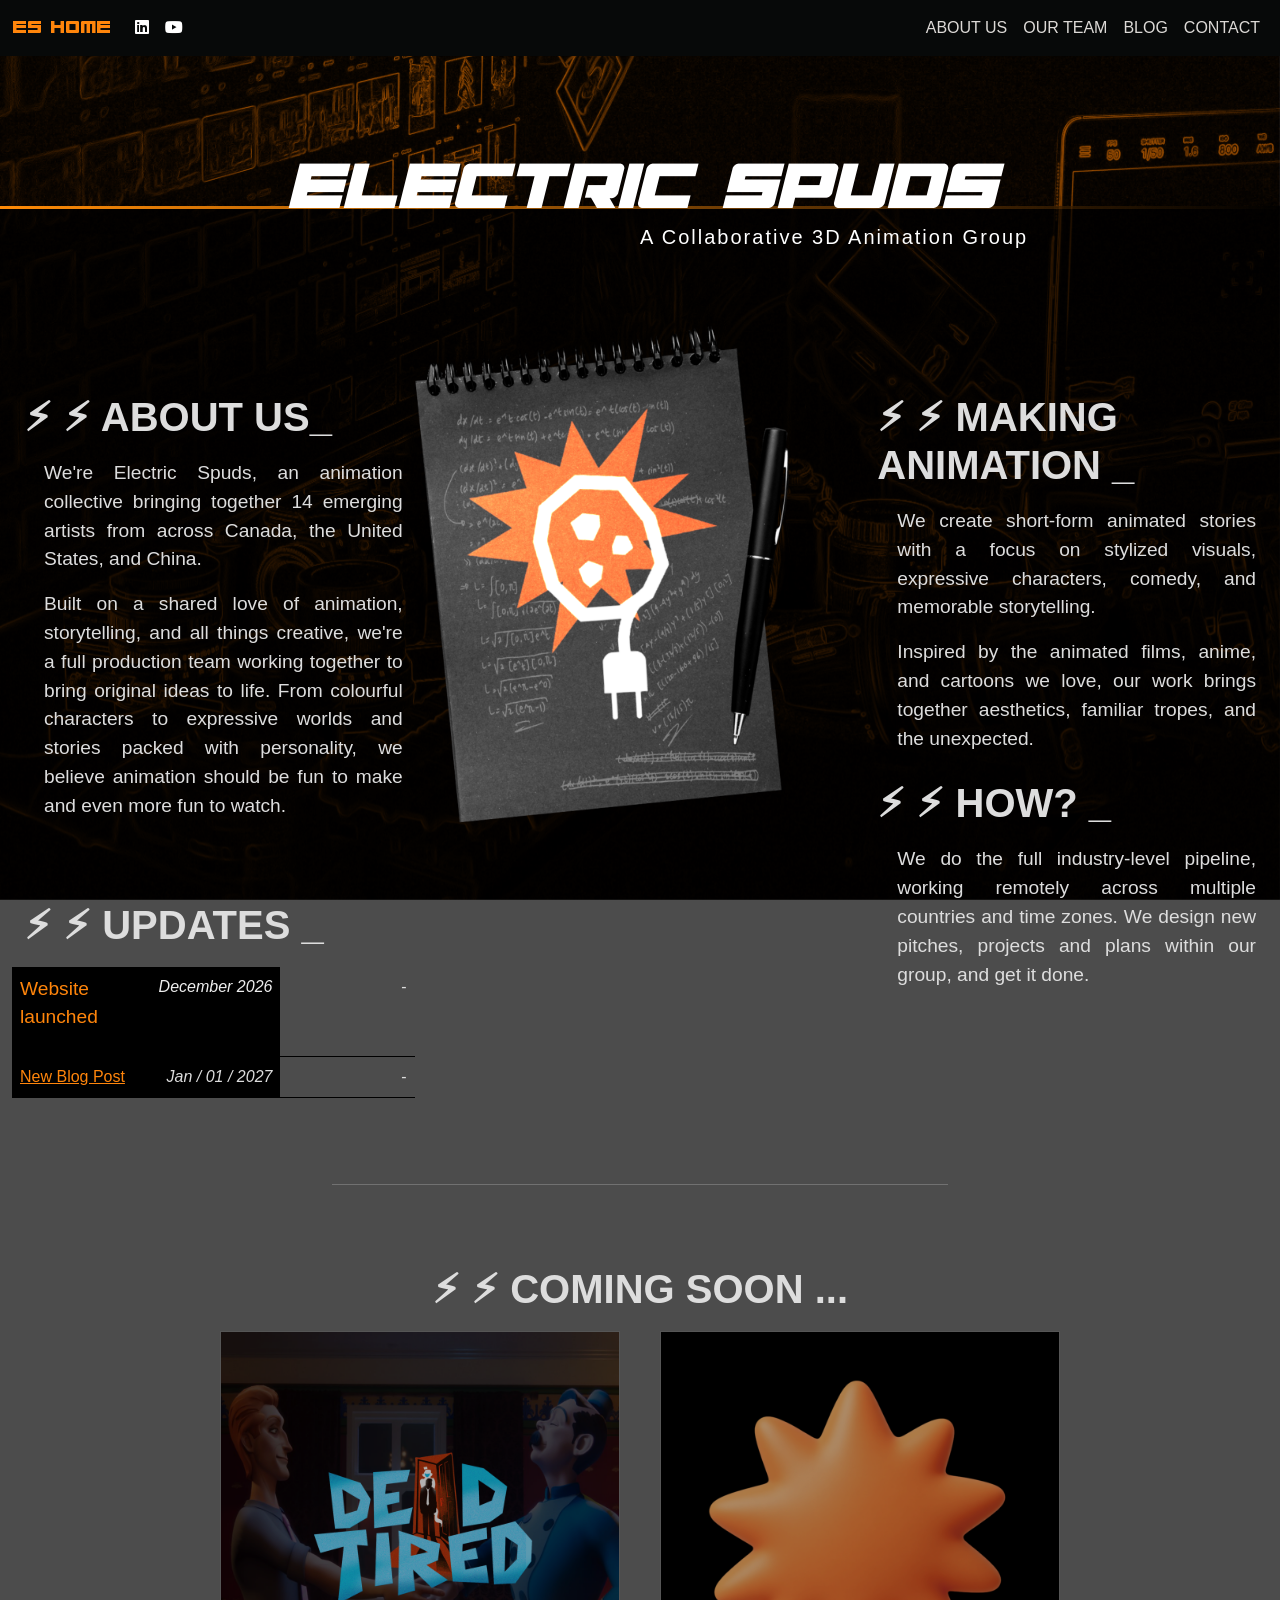
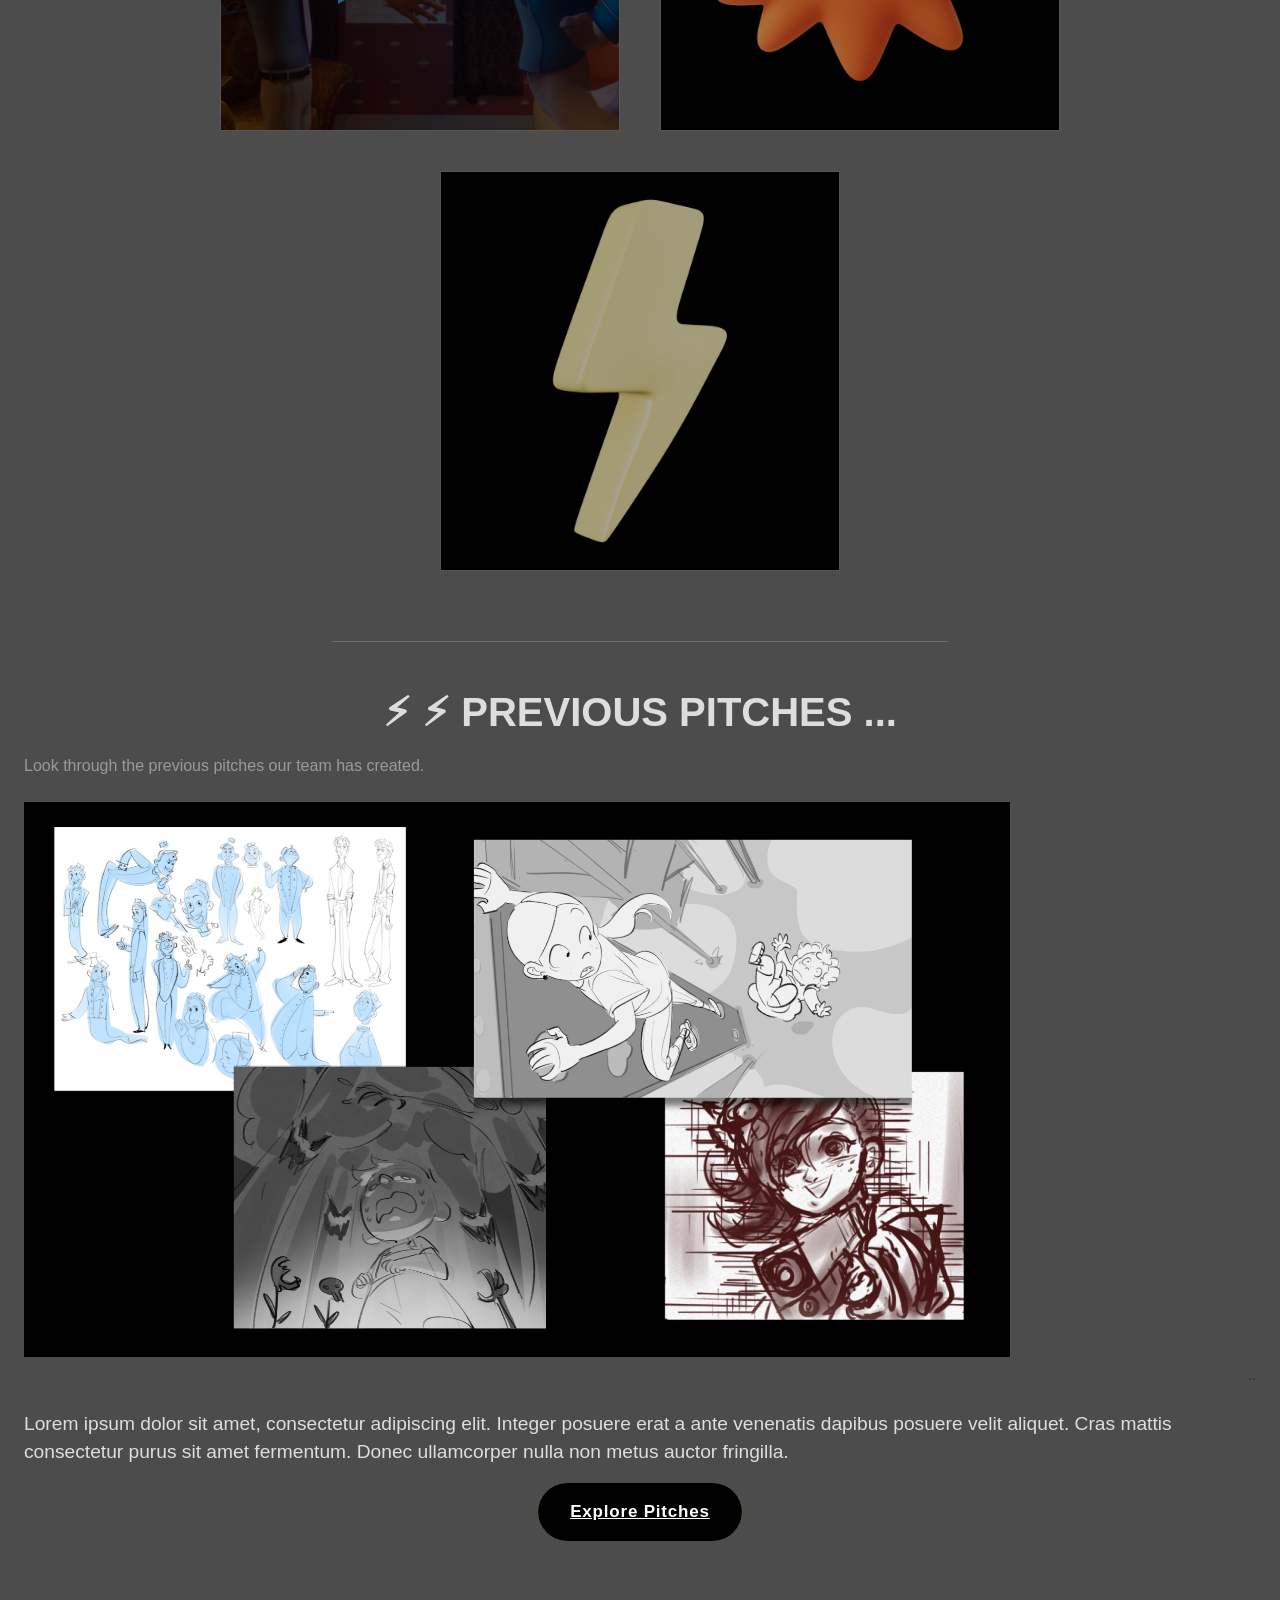
<file: index.html>
<!doctype html>
<html>
  <head>
    <meta charset="UTF-8" />
    <meta name="viewport" content="width=device-width, initial-scale=1.0" />
    <title>ELECTRIC SPUDS</title>
    <link
      rel="stylesheet"
      href="https://cdn.jsdelivr.net/npm/bootstrap@5.2.3/dist/css/bootstrap.min.css"
      integrity="sha384-rbsA2VBKQhggwzxH7pPCaAqO46MgnOM80zW1RWuH61DGLwZJEdK2Kadq2F9CUG65"
      crossorigin="anonymous" />

    <link rel="stylesheet" href="https://cdnjs.cloudflare.com/ajax/libs/font-awesome/6.4.2/css/all.min.css" />

    <link href="style.css" rel="stylesheet" type="text/css" media="all" />
    <link rel="icon" type="image/svg+xml" href="6-removebg-preview.png" />
  </head>

  <body>
  <!-- Navbar -->
  <nav class="navbar sticky-top navbar-expand-lg" style="background-color: #070909">
    <div class="container-fluid">
      <a
        class="navbar-brand"
        style="color: #ff850b; font-size: 12px; font-family: &quot;Electric Toaster&quot;"
        href="index.html"
        >ES HOME</a
      >
      <a class="mx-2" href="#"><i class="fa-brands fa-linkedin"></i></a>
      <a class="mx-2" href="#"><i class="fa-brands fa-youtube"></i></a>

      <button
        class="navbar-toggler"
        type="button"
        data-bs-toggle="collapse"
        data-bs-target="#navbarNavDropdown"
        aria-controls="navbarNavDropdown"
        aria-expanded="false"
        aria-label="Toggle navigation">
        <span class="navbar-toggler-icon"></span>
      </button>
      <div class="collapse navbar-collapse text-end" id="navbarNavDropdown">
        <ul class="navbar-nav ms-auto">
          <li class="nav-item"><a class="nav-link" style="color: #dcd9d6" href="about.html">ABOUT US</a></li>
          <li class="nav-item"><a class="nav-link" style="color: #dcd9d6" href="404.html">OUR TEAM</a></li>
          <li class="nav-item"><a class="nav-link active" style="color: #dcd9d6" href="blog.html">BLOG</a></li>
          <li class="nav-item"><a class="nav-link" style="color: #dcd9d6" href="contact.html">CONTACT</a></li>
        </ul>
      </div>
    </div>
  </nav>
  <!-- /Navbar -->

  <div class="mx-auto">
    <div class="title">
      <h1 style="font-size: 3.5vw; font-weight: bold; font-style: italic; font-family: &quot;Electric Toaster&quot;">
        ELECTRIC SPUDS
      </h1>
      <span style="font-size: 20px; letter-spacing: 2px; margin-top: -10px; position: absolute"
        >A Collaborative 3D Animation Group</span
      >
    </div>
  </div>

  <!-- <div class="mx-md-0 mx-1 col-md-auto col">
        <img src="https://powell-general-electric.neocities.org/assets/magnetismnotes.png" 
        style="max-width:15%; position:fixed; bottom:5px; right:-50px; z-index:3; opacity:50%;" ></div>
        
     <div class="mx-md-0 mx-1 col-md-auto col">
        <img src="https://powell-general-electric.neocities.org/assets/angeldiagram.png" 
        style="max-width:15%; position:fixed; bottom:300px; left:-10px; z-index:3; opacity:50%; transform:rotate(2deg);" ></div>

     <div class="mx-md-0 mx-1 col-md-auto col">
        <img src="https://powell-general-electric.neocities.org/assets/signatures.png" 
        style="max-width:15%; position:fixed; bottom:0px; left:0px; z-index:3; opacity:50%;" ></div> -->

  <div class="content line" style="min-width: 100%; margin-top: 150px">
    <div class="mx-auto p-4" style="max-width: 1500px; margin-top: 150px">
      <div class="row">
        <div class="col-md">
          <h1>⚡︎ ⚡︎ about us_</h1>
          <div style="padding-left: 20px; text-align: justify">
            <p>
              We're Electric Spuds, an animation collective bringing together 14 emerging artists from across Canada,
              the United States, and China.
            </p>
            <p>
              Built on a shared love of animation, storytelling, and all things creative, we're a full production team
              working together to bring original ideas to life. From colourful characters to expressive worlds and
              stories packed with personality, we believe animation should be fun to make and even more fun to watch.
            </p>
          </div>

          <div class="break"></div>

          <h1>⚡︎ ⚡︎ updates _</h1>

          <div class="row no-gutters">
            <div
              class="col-md-8 d-flex flex-row justify-content-between p-2"
              style="border-bottom: 1px solid #000; background-color: #000; color: #eee">
              <div class="col">
                <p style="color: #ff850b">Website launched</p>
              </div>
              <div class="col text-end"><i>December 2026</i></div>
            </div>
            <div class="col d-none d-lg-block p-2 text-end" style="border-bottom: 1px solid #000">-</div>
          </div>

          <div class="row no-gutters">
            <div
              class="col-md-8 d-flex flex-row justify-content-between p-2"
              style="border-bottom: 1px solid #000; background-color: #000; color: #ddd">
              <div class="col">
                <a href="blog.html" style="color: #ff850b"> New Blog Post</a>
              </div>
              <div class="col text-end"><i> Jan / 01 / 2027</i></div>
            </div>
            <div class="col d-none d-lg-block p-2 text-end" style="border-bottom: 1px solid #000">-</div>
          </div>

          <div class="break"></div>
        </div>
        <div class="col-4 mx-3 d-none d-lg-block">
          <img src="logonotebook.png" style="margin-top: -60px; margin-left: -60px; width: 110%" />
        </div>

        <div class="col-md">
          <h1>⚡︎ ⚡︎ Making Animation _</h1>
          <div style="padding-left: 20px; text-align: justify">
            <p>
              We create short-form animated stories with a focus on stylized visuals, expressive characters, comedy, and
              memorable storytelling.
            </p>
            <p>
              Inspired by the animated films, anime, and cartoons we love, our work brings together aesthetics, familiar
              tropes, and the unexpected.
            </p>
          </div>

          <div class="col-md">
            <h1>⚡︎ ⚡︎ How? _</h1>
            <div style="padding-left: 20px; text-align: justify">
              <p>
                We do the full industry-level pipeline, working remotely across multiple countries and time zones. We
                design new pitches, projects and plans within our group, and get it done.
              </p>
            </div>
          </div>

          <div class="break"></div>
          <div class="break"></div>
        </div>
      </div>

      <hr class="w-50 mx-auto" />
      <div class="break"></div>

      <div class="break"></div>

      <div class="w-50 mx-auto"><h1 style="text-align: center">⚡︎ ⚡︎ Coming Soon ...</h1></div>

      <div class="coming-soon-grid">
          
        <a href="deadtired/dooropen.html" class="tile tile--zoom">
          <img src="tile_deadtired.png" alt="Dead Tired" />
          <span class="tile__label">Dead Tired</span>
        </a>
        
        <a href="project2.html" class="tile tile--zoom">
          <img src="images/4.png" alt="Coming Soon..." />
          <span class="tile__label">Coming Soon...</span>
        </a>

        <a href="project3.html" class="tile tile--zoom">
          <img src="images/1.png" alt="Coming Soon..." />
          <span class="tile__label">Coming Soon...</span>
        </a>
      </div>
      <div class="break"></div>
      <div class="break"></div>
      
      <hr class="w-50 mx-auto" />
        <div style="display: block; padding: 20px 0px 40px 0px">


          <div class="w-50 mx-auto"><h1 style="text-align: center">⚡︎ ⚡︎ Previous Pitches ...</h1></div>

          <p style="color: #999; font-size: 16px">Look through the previous pitches our team has created.</p>
          <!-- Main Image -->
          <div class="my-4">
            <img src="images/pitchescover.png" width="80%"alt="pitches" />
            <figcaption class="figure-caption text-end my-2">..</figcaption>
          </div>
          <!-- Introduction -->
          <h2></h2>

          <p>
            Lorem ipsum dolor sit amet, consectetur adipiscing elit. Integer posuere erat a ante venenatis dapibus
            posuere velit aliquet. Cras mattis consectetur purus sit amet fermentum. Donec ullamcorper nulla non metus
            auctor fringilla.
          </p>
            <a href="pitches.html"><button> <span>Explore Pitches</span> </button></a>  
            </div>
    </div>


  </div>

  
  </body>
</html>
</file>
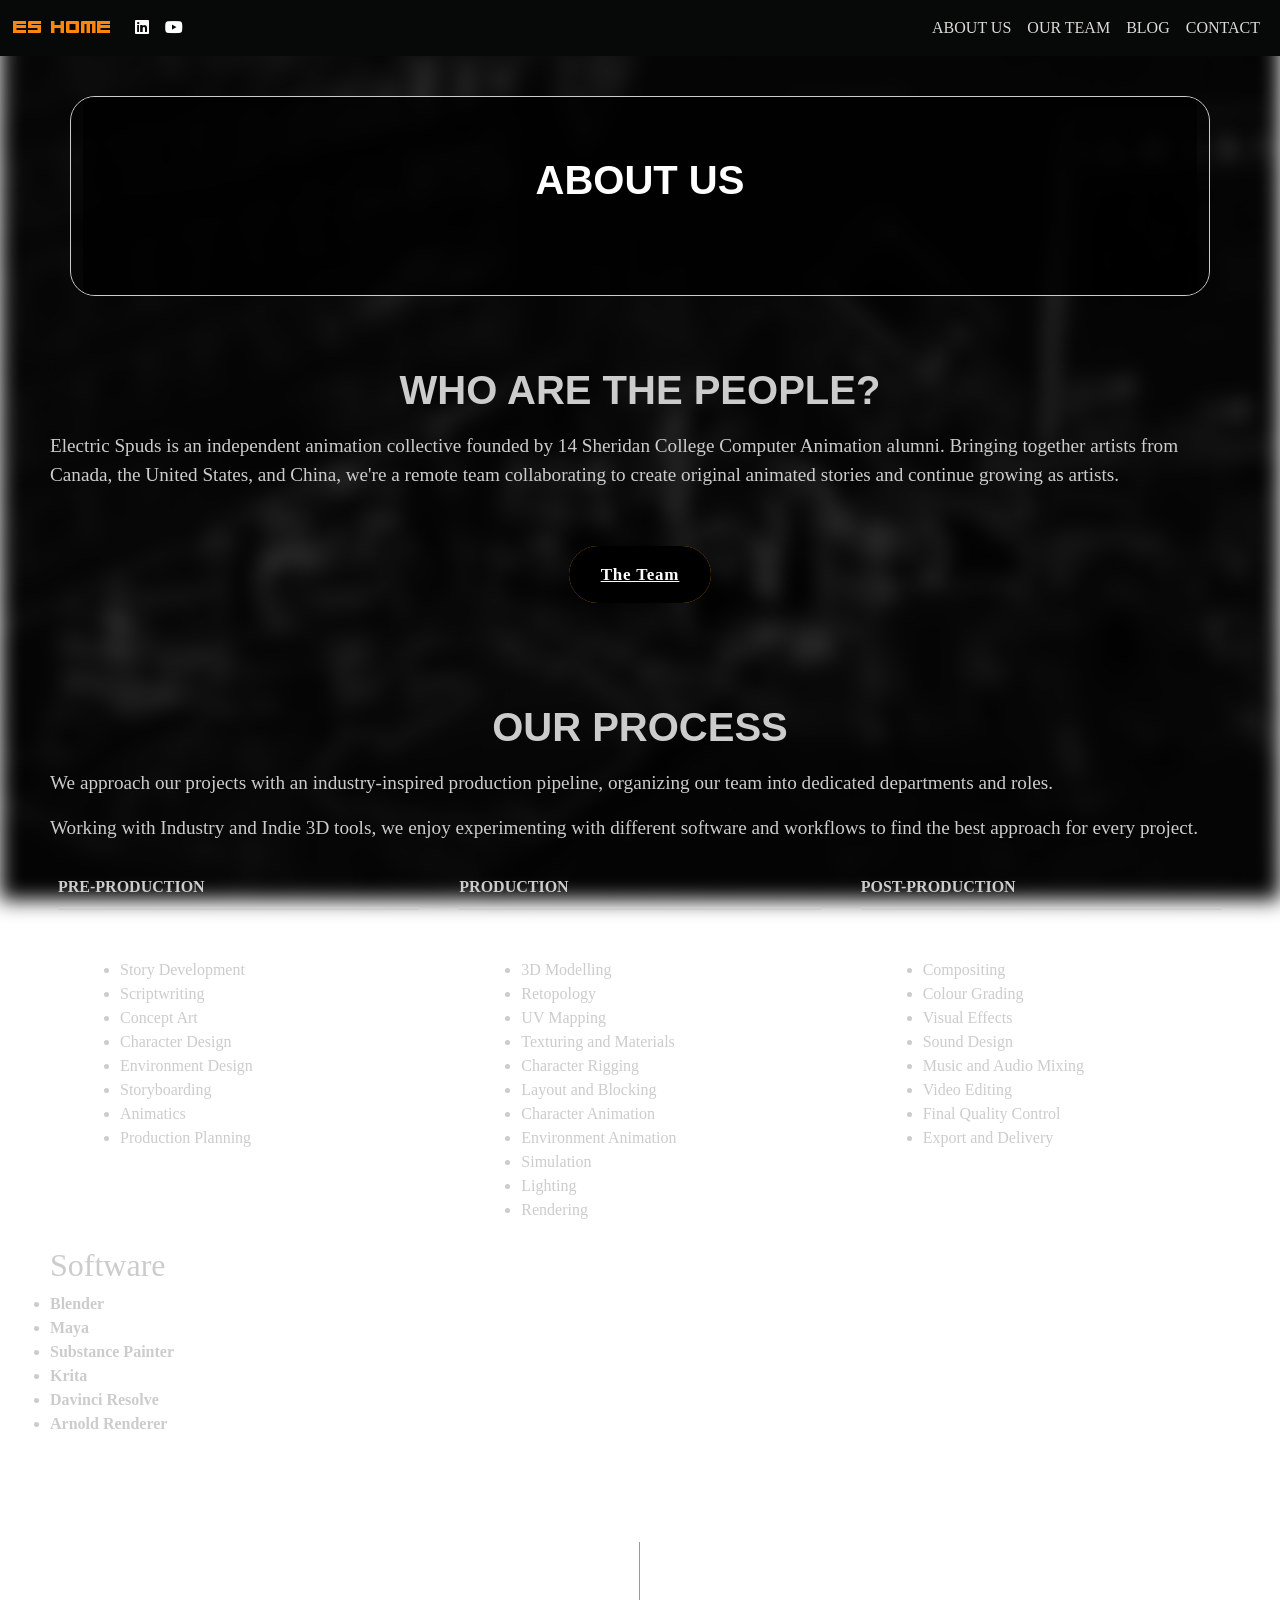
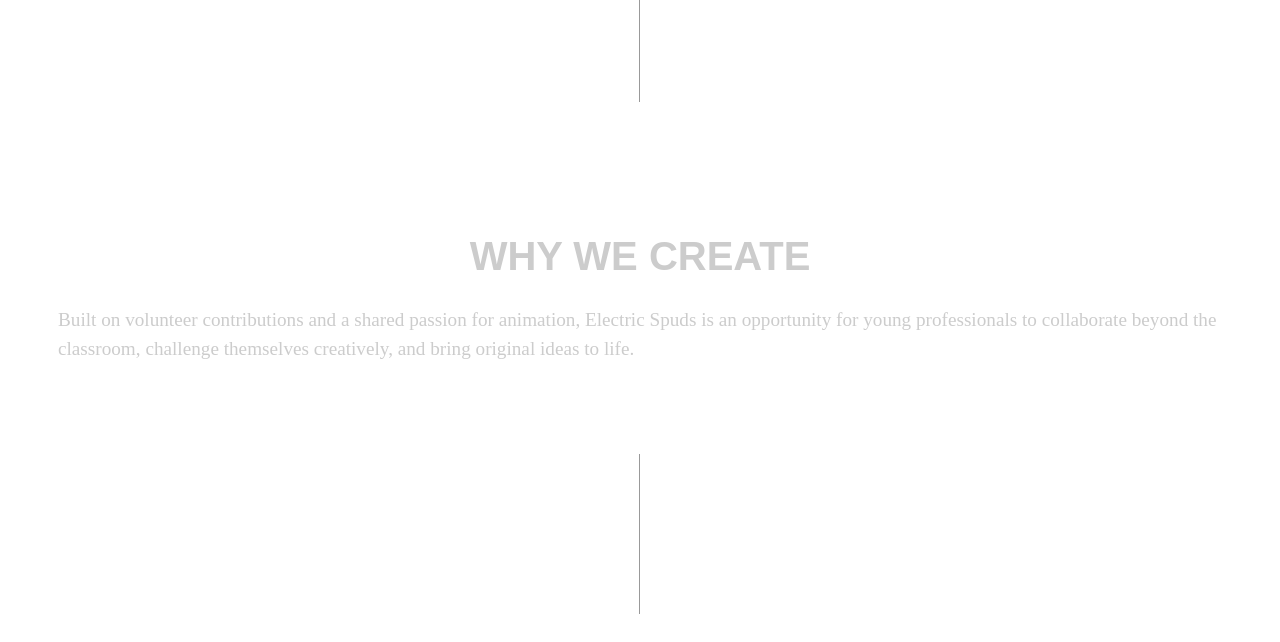
<file: about.html>
<!DOCTYPE html>
<html>
  <head>
    <meta charset="UTF-8">
    <meta name="viewport" content="width=device-width, initial-scale=1.0">
    <title>ELECTRIC SPUDS</title>
    <link rel="stylesheet" href="https://cdn.jsdelivr.net/npm/bootstrap@5.2.3/dist/css/bootstrap.min.css" integrity="sha384-rbsA2VBKQhggwzxH7pPCaAqO46MgnOM80zW1RWuH61DGLwZJEdK2Kadq2F9CUG65" crossorigin="anonymous">
    <script src="https://cdn.jsdelivr.net/npm/bootstrap@5.2.3/dist/js/bootstrap.min.js" integrity="sha384-cuYeSxntonz0PPNlHhBs68uyIAVpIIOZZ5JqeqvYYIcEL727kskC66kF92t6Xl2V" crossorigin="anonymous"></script>
    <link rel="stylesheet" href="https://cdnjs.cloudflare.com/ajax/libs/font-awesome/6.4.2/css/all.min.css">
    <link href="style.css" rel="stylesheet" type="text/css" media="all">
     <link href="sidepagestyle.css" rel="stylesheet" type="text/css" media="all">  <link rel="icon" type="image/svg+xml" href="6-removebg-preview.png">

  </head>
  
  
   <!-- Navbar -->
<nav class="navbar sticky-top navbar-expand-lg" style="background-color:#070909;">
  <div class="container-fluid">
  <a class="navbar-brand" style="color:#ff850b; font-size: 12px; font-family: 'Electric Toaster';" href="index.html">ES HOME</a>  
    <a class="mx-2" href="#"><i class="fa-brands fa-linkedin"></i></a>  
    <a class="mx-2" href="#"><i class="fa-brands fa-youtube"></i></a> 


    
    <button class="navbar-toggler" type="button" data-bs-toggle="collapse" data-bs-target="#navbarNavDropdown" aria-controls="navbarNavDropdown" aria-expanded="false" aria-label="Toggle navigation">
      <span class="navbar-toggler-icon"></span>
    </button>
    <div class="collapse navbar-collapse text-end" id="navbarNavDropdown">
      <ul class="navbar-nav ms-auto">
 <li class="nav-item"><a class="nav-link" style="color:#DCD9D6;" href="about.html">ABOUT US</a></li>
        <li class="nav-item"><a class="nav-link" style="color:#DCD9D6;" href="team.html">OUR TEAM</a></li>
        <li class="nav-item"><a class="nav-link active" style="color:#DCD9D6;" href="blog.html">BLOG</a></li>
        <li class="nav-item"><a class="nav-link" style="color:#DCD9D6;" href="contact.html">CONTACT</a></li>
      </ul>
    </div>
  </div>
</nav>
  <!-- /Navbar -->

  <body>

  
<div class="mx-auto mx-2" style="max-width: 1200px;">
<div style="margin-left:10px; margin-right:10px;">
<a style="display:block;padding:40px 0px 40px 0px" name="mechanics">
<div class="container flex">
  <!-- Blurred background -->
  <div class="blur"></div>
  
  <!-- Dark overlay -->
  <div class="overlay"></div>
  
  <!-- Clear content -->
  <div class="content">
    <h1>About Us</h1><br>
    </div>
</div>
</a>
    
    <a style="display:block;padding:20px 0px 40px 0px" name="guidelines">  
    <center><h1>Who Are the People?</h1></center>
    <p>Electric Spuds is an independent animation collective founded by 14 Sheridan College Computer Animation alumni. Bringing together artists from Canada, the United States, and China, we're a remote team collaborating to create original animated stories and continue growing as artists.</p>
  <a href="#"><button> <span>The Team</span> </button></a>  
<div class="break"></div>
    <a style="display:block;padding:20px 0px 40px 0px" name="guidelines">  
    <center><h1>Our Process</h1></center>
    <p>We approach our projects with an industry-inspired production pipeline, organizing our team into dedicated departments and roles.</p>
    <p>Working with Industry and Indie 3D tools, we enjoy experimenting with different software and workflows to find the best approach for every project.</p>
    <div class="row no-gutters">
    <div class="col-md m-2">
    <div class="col py-2" style="border-bottom: 3px solid #ccc; font-weight:bold">PRE-PRODUCTION
    </div>
    <div style="padding-left:30px;">
        <br></br>
        <ul>
  <li>Story Development</li>
<li>Scriptwriting</li>
<li>Concept Art</li>
<li>Character Design</li>
<li>Environment Design</li>
<li>Storyboarding</li>
<li>Animatics</li>
<li>Production Planning</li>
        </ul>
    </div>
    </div>
    
    <div class="col-md m-2">
    <div class="col py-2" style="border-bottom: 3px solid #ccc; font-weight:bold">PRODUCTION
    </div>
    <div style="padding-left:30px;">
  <br></br>
        <ul>
     <li>3D Modelling</li>
<li>Retopology</li>
<li>UV Mapping</li>
<li>Texturing and Materials</li>
<li>Character Rigging</li>
<li>Layout and Blocking</li>
<li>Character Animation</li>
<li>Environment Animation</li>
<li>Simulation</li>
<li>Lighting</li>
<li>Rendering</li>
        </ul>
 </div>
    </div>
    <div class="col-md m-2">
    <div class="col py-2" style="border-bottom: 3px solid #ccc; font-weight:bold">POST-PRODUCTION
    </div>
    <div style="padding-left:30px;">
  <br></br>
        <ul>
<li>Compositing</li>
<li>Colour Grading</li>
<li>Visual Effects</li>
<li>Sound Design</li>
<li>Music and Audio Mixing</li>
<li>Video Editing</li>
<li>Final Quality Control</li>
<li>Export and Delivery</li>
        </ul>

    </div>
    </div>

    <h2>Software</h2>
<ul>
<li> <b>Blender</b></li>
<li> <b>Maya</b></li>
<li> <b>Substance Painter</b> </li>
<li> <b>Krita</b></li>
<li> <b>Davinci Resolve</b></li>
<li> <b>Arnold Renderer</b> </li>
</ul>
    </div>


<div class="break"></div>
<div class="row gx-0" style="height: 200px; padding:20px;"><div class="col-6 h-100" style="border-right: 1px solid #999;"></div><div class="col-6 h-100"></div></div>
<!-- MEMBER HOSTED MISSIONS -->

<a style="display:block;padding:20px 0px 40px 0px"  name="member-missions"></a>
<center><h1>Why We Create</h1></center>

<div class="row no-gutters">
<div class="col-md m-2">
<p>Built on volunteer contributions and a shared passion for animation, Electric Spuds is an opportunity for young professionals to collaborate beyond the classroom, challenge themselves creatively, and bring original ideas to life.</p>
<!-- /MEMBER HOSTED MISSIONS -->
<div class="break"></div>

<!-- DIVIDER-->
<!-- <div class="row gx-0" style="height: 200px; padding:20px;"><div class="col-6 h-100" style="border-right: 1px solid #999;"></div><div class="col-6 h-100"></div></div>

<a style="display:block;padding:40px 0px 40px 0px" name="sanity"></a>

<center><h1> SANITY </h1></center><div class="break"></div>
<p>This stat refers to your Agent's stress level. Stress levels—or sanity—can decrease under various conditions: interacting with certain Angels, experiencing containment breaches, or being affected by stress-inducing actions from other Agents.</p>
<p>When an Agent becomes too stressed, they enter a state of panic and exhibits one of the following actions: murder, suicide, inducing panic in others, or sabotage. The specific action exhibited is determined by the character’s highest stat.</p>
<p><b>Failing a <u>Prudence</u> roll will induce a state of panic in your agent.</b></p>

 <div class="row no-gutters"><div class="col-1"></div><div class="col-md"> 
<table class="table" style="background-color:none; color:#ccc;">
  <thead class="table-dark">
    <tr>
      <th scope="col">HIGHEST TRAIT</th>
      <th scope="col">ACTION</th>
    </tr>
  </thead>
  <tbody>
    <tr>
      <th scope="row">Fortitude</th>
      <td>Murder</td>
    </tr>
    <tr>
      <th scope="row">Prudence</th>
      <td>Suicide</td>
    </tr>
    <tr>
      <th scope="row">Temperance</th>
      <td>Inducing panic in others</td>
    </tr>
    <tr>
      <th scope="row">Justice</th>
      <td>Sabotage</td>
    </tr>
  </tbody>
</table>
  <figcaption class="figure-caption  text-end my-3">Fig. 2: Sanity and Corresponding Actions</figcaption>
  </div>
</div> -->

<div class="row gx-0" style="height: 200px; padding:20px;"><div class="col-6 h-100" style="border-right: 1px solid #999;"></div><div class="col-6 h-100"></div></div>

</html>
</file>
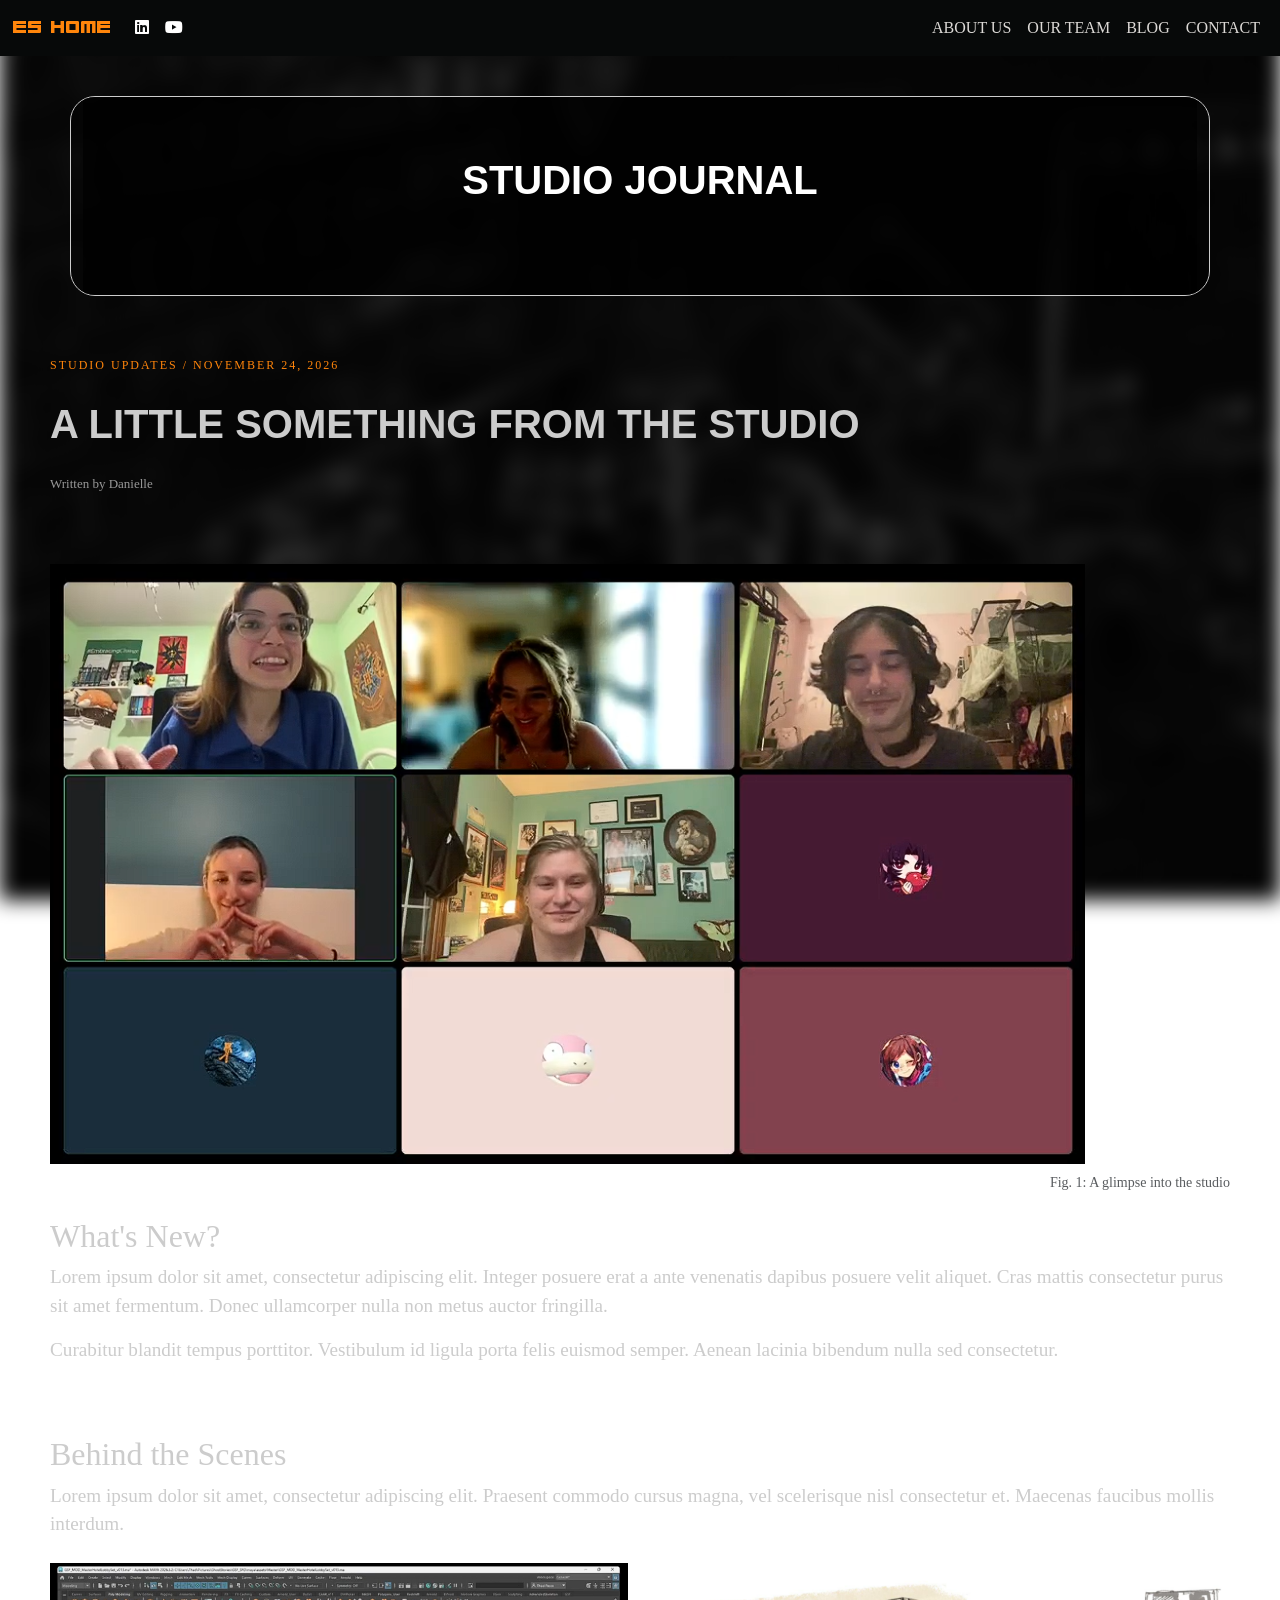
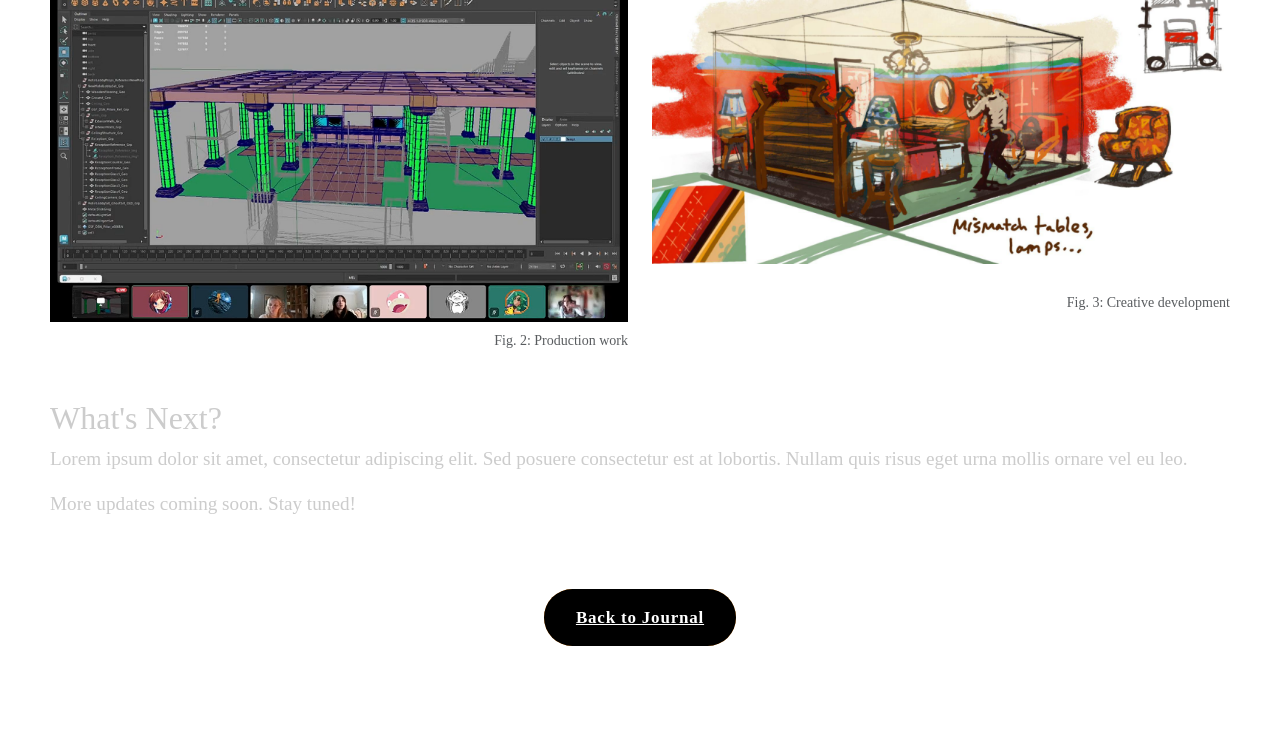
<file: blog.html>
<!doctype html>
<html>
  <head>
    <meta charset="UTF-8" />
    <meta name="viewport" content="width=device-width, initial-scale=1.0" />
    <title>ELECTRIC SPUDS | BLOG</title>

    <link rel="stylesheet" href="https://cdn.jsdelivr.net/npm/bootstrap@5.2.3/dist/css/bootstrap.min.css" />
    <script src="https://cdn.jsdelivr.net/npm/bootstrap@5.2.3/dist/js/bootstrap.min.js"></script>
    <link rel="stylesheet" href="https://cdnjs.cloudflare.com/ajax/libs/font-awesome/6.4.2/css/all.min.css" />
    <link href="style.css" rel="stylesheet" type="text/css" />
    <link href="sidepagestyle.css" rel="stylesheet" type="text/css" />
    <link rel="icon" type="image/svg+xml" href="6-removebg-preview.png" />
  </head>

  <body>
    <!-- Navbar -->
    <nav class="navbar sticky-top navbar-expand-lg" style="background-color: #070909">
      <div class="container-fluid">
        <a
          class="navbar-brand"
          style="color: #ff850b; font-size: 12px; font-family: &quot;Electric Toaster&quot;"
          href="index.html">
          ES HOME</a
        >

        <a class="mx-2" href="#"><i class="fa-brands fa-linkedin"></i></a>
        <a class="mx-2" href="#"><i class="fa-brands fa-youtube"></i></a>

        <button class="navbar-toggler" type="button" data-bs-toggle="collapse" data-bs-target="#navbarNavDropdown">
          <span class="navbar-toggler-icon"></span>
        </button>

        <div class="collapse navbar-collapse text-end" id="navbarNavDropdown">
          <ul class="navbar-nav ms-auto">
            <li class="nav-item">
              <a class="nav-link" style="color: #dcd9d6" href="about.html">ABOUT US</a>
            </li>
            <li class="nav-item">
              <a class="nav-link" style="color: #dcd9d6" href="team.html">OUR TEAM</a>
            </li>
            <li class="nav-item">
              <a class="nav-link active" style="color: #dcd9d6" href="blog.html">BLOG</a>
            </li>
            <li class="nav-item">
              <a class="nav-link" style="color: #dcd9d6" href="contact.html">CONTACT</a>
            </li>
          </ul>
        </div>
      </div>
    </nav>
    <!-- /Navbar -->

    <div class="mx-auto mx-2" style="max-width: 1200px">
      <div style="margin-left: 10px; margin-right: 10px">
        <!-- Page Banner -->
        <a style="display: block; padding: 40px 0px">
          <div class="container flex">
            <div class="blur"></div>
            <div class="overlay"></div>
            <div class="content">
              <h1>Studio Journal</h1>
              <br />
            </div>
          </div>
        </a>

        <!-- Blog Post -->
        <div style="display: block; padding: 20px 0px 40px 0px">
          <div class="text-uppercase" style="color: #ff850b; font-size: 12px; letter-spacing: 2px">
            STUDIO UPDATES / NOVEMBER 24, 2026
          </div>

          <h1 class="my-3">A Little Something From the Studio</h1>

          <p style="color: #999; font-size: 13px">Written by Danielle</p>

          <div class="break"></div>

          <!-- Main Image -->
          <div class="my-4">
            <img src="images/Screenshot 2026-11-27 145552.png"img-fluid w-100" alt="Blog post image" />
            <figcaption class="figure-caption text-end my-2">Fig. 1: A glimpse into the studio</figcaption>
          </div>

          <!-- Introduction -->
          <h2>What's New?</h2>

          <p>
            Lorem ipsum dolor sit amet, consectetur adipiscing elit. Integer posuere erat a ante venenatis dapibus
            posuere velit aliquet. Cras mattis consectetur purus sit amet fermentum. Donec ullamcorper nulla non metus
            auctor fringilla.
          </p>

          <p>
            Curabitur blandit tempus porttitor. Vestibulum id ligula porta felis euismod semper. Aenean lacinia bibendum
            nulla sed consectetur.
          </p>

          <div class="break"></div>

          <!-- Section 2 -->
          <h2>Behind the Scenes</h2>

          <p>
            Lorem ipsum dolor sit amet, consectetur adipiscing elit. Praesent commodo cursus magna, vel scelerisque nisl
            consectetur et. Maecenas faucibus mollis interdum.
          </p>

          <div class="row my-4">
            <div class="col-md-6 mb-3">
              <img src="images/Screenshot 2026-11-27 145518.png" class="img-fluid w-100" alt="Behind the scenes" />
              <figcaption class="figure-caption text-end my-2">Fig. 2: Production work</figcaption>
            </div>

            <div class="col-md-6 mb-3">
              <img src="images/Screenshot 2026-10-26 194006.png" class="img-fluid w-100" alt="Behind the scenes" />
              <figcaption class="figure-caption text-end my-2">Fig. 3: Creative development</figcaption>
            </div>
          </div>

          <!-- Section 3 -->
          <h2>What's Next?</h2>

          <p>
            Lorem ipsum dolor sit amet, consectetur adipiscing elit. Sed posuere consectetur est at lobortis. Nullam
            quis risus eget urna mollis ornare vel eu leo.
          </p>

          <p>More updates coming soon. Stay tuned!</p>

          <div class="break"></div>

          <!-- Back Button -->
          <div class="text-center my-5">
            <a href="blog.html">
              <button><span>Back to Journal</span></button>
            </a>
          </div>
        </div>
      </div>
    </div>
  </body>
</html>
</file>
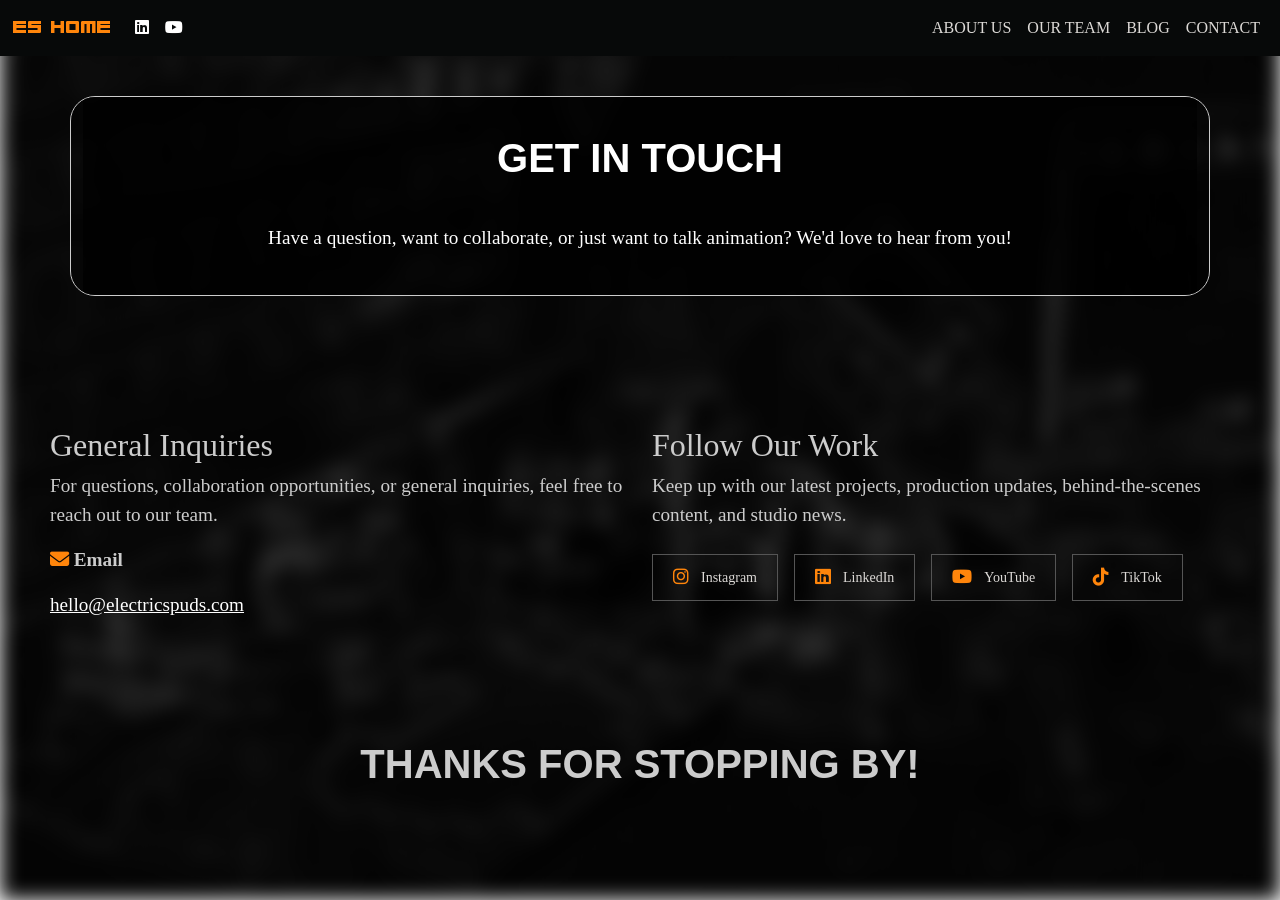
<file: contact.html>
<!doctype html>
<html>
  <head>
    <meta charset="UTF-8" />
    <meta name="viewport" content="width=device-width, initial-scale=1.0" />
    <title>ELECTRIC SPUDS | CONTACT</title>

    <link rel="stylesheet" href="https://cdn.jsdelivr.net/npm/bootstrap@5.2.3/dist/css/bootstrap.min.css" />
    <script src="https://cdn.jsdelivr.net/npm/bootstrap@5.2.3/dist/js/bootstrap.min.js"></script>
    <link rel="stylesheet" href="https://cdnjs.cloudflare.com/ajax/libs/font-awesome/6.4.2/css/all.min.css" />
    <link href="style.css" rel="stylesheet" type="text/css" />
    <link href="sidepagestyle.css" rel="stylesheet" type="text/css" />
    <link rel="icon" type="image/svg+xml" href="6-removebg-preview.png" />
  </head>

  <body>
    <!-- Navbar -->
    <nav class="navbar sticky-top navbar-expand-lg" style="background-color: #070909">
      <div class="container-fluid">
        <a
          class="navbar-brand"
          style="color: #ff850b; font-size: 12px; font-family: &quot;Electric Toaster&quot;"
          href="index.html"
          >ES HOME</a
        >

        <a class="mx-2" href="#"><i class="fa-brands fa-linkedin"></i></a>
        <a class="mx-2" href="#"><i class="fa-brands fa-youtube"></i></a>

        <button class="navbar-toggler" type="button" data-bs-toggle="collapse" data-bs-target="#navbarNavDropdown">
          <span class="navbar-toggler-icon"></span>
        </button>

        <div class="collapse navbar-collapse text-end" id="navbarNavDropdown">
          <ul class="navbar-nav ms-auto">
            <li class="nav-item">
              <a class="nav-link" style="color: #dcd9d6" href="about.html">ABOUT US</a>
            </li>
            <li class="nav-item">
              <a class="nav-link" style="color: #dcd9d6" href="team.html">OUR TEAM</a>
            </li>
            <li class="nav-item">
              <a class="nav-link" style="color: #dcd9d6" href="blog.html">BLOG</a>
            </li>
            <li class="nav-item">
              <a class="nav-link active" style="color: #dcd9d6" href="contact.html">CONTACT</a>
            </li>
          </ul>
        </div>
      </div>
    </nav>
    <!-- /Navbar -->

    <div class="mx-auto mx-2" style="max-width: 1200px">
      <div style="margin-left: 10px; margin-right: 10px">
        <!-- Page Banner -->
        <a style="display: block; padding: 40px 0px">
          <div class="container flex">
            <div class="blur"></div>
            <div class="overlay"></div>
            <div class="content">
              <h1>Get in Touch</h1>
              <br />
              <p>Have a question, want to collaborate, or just want to talk animation? We'd love to hear from you!</p>
            </div>
          </div>
        </a>

        <!-- Introduction -->
        <div style="padding: 20px 0px 40px 0px">
          <div class="break"></div>

          <!-- Contact Information -->
          <div class="row my-5">
            <div class="col-md-6 mb-4">
              <h2>General Inquiries</h2>

              <p>
                For questions, collaboration opportunities, or general inquiries, feel free to reach out to our team.
              </p>

              <p>
                <i class="fa-solid fa-envelope" style="color: #ff850b"></i>
                <b>Email</b>
              </p>

              <p>
                <a href="mailto:hello@electricspuds.com"> hello@electricspuds.com </a>
              </p>
            </div>

            <div class="col-md-6 mb-4">
              <h2>Follow Our Work</h2>

              <p>Keep up with our latest projects, production updates, behind-the-scenes content, and studio news.</p>

              <!-- Social Buttons -->
              <div class="d-flex flex-wrap gap-3 my-4">
                <a href="#" target="_blank" class="social-button">
                  <i class="fa-brands fa-instagram"></i>
                  <span>Instagram</span>
                </a>

                <a href="#" target="_blank" class="social-button">
                  <i class="fa-brands fa-linkedin"></i>
                  <span>LinkedIn</span>
                </a>

                <a href="#" target="_blank" class="social-button">
                  <i class="fa-brands fa-youtube"></i>
                  <span>YouTube</span>
                </a>

                <a href="#" target="_blank" class="social-button">
                  <i class="fa-brands fa-tiktok"></i>
                  <span>TikTok</span>
                </a>
              </div>
            </div>
          </div>

          <div class="break"></div>

          <!-- Closing -->
          <center>
            <h1>Thanks for Stopping By!</h1>
          </center>
        </div>
      </div>
    </div>
  </body>
</html>
</file>
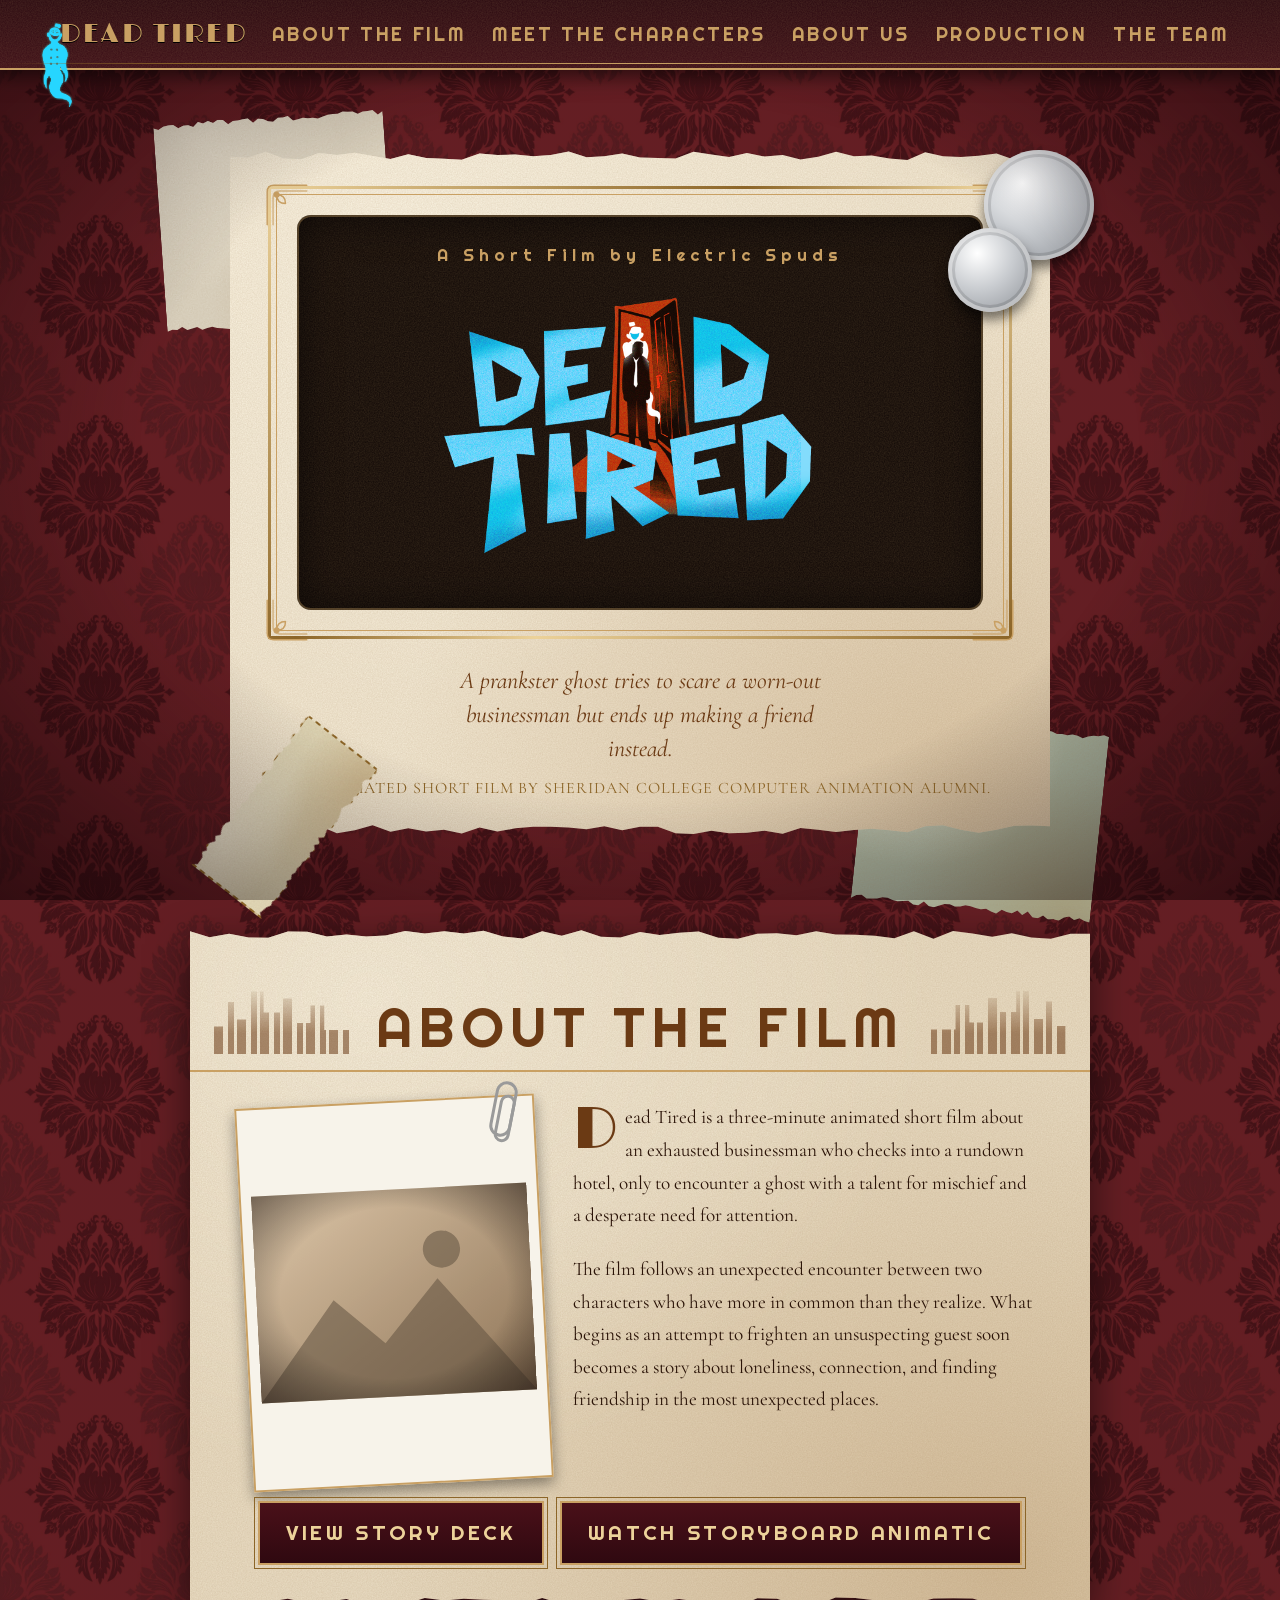
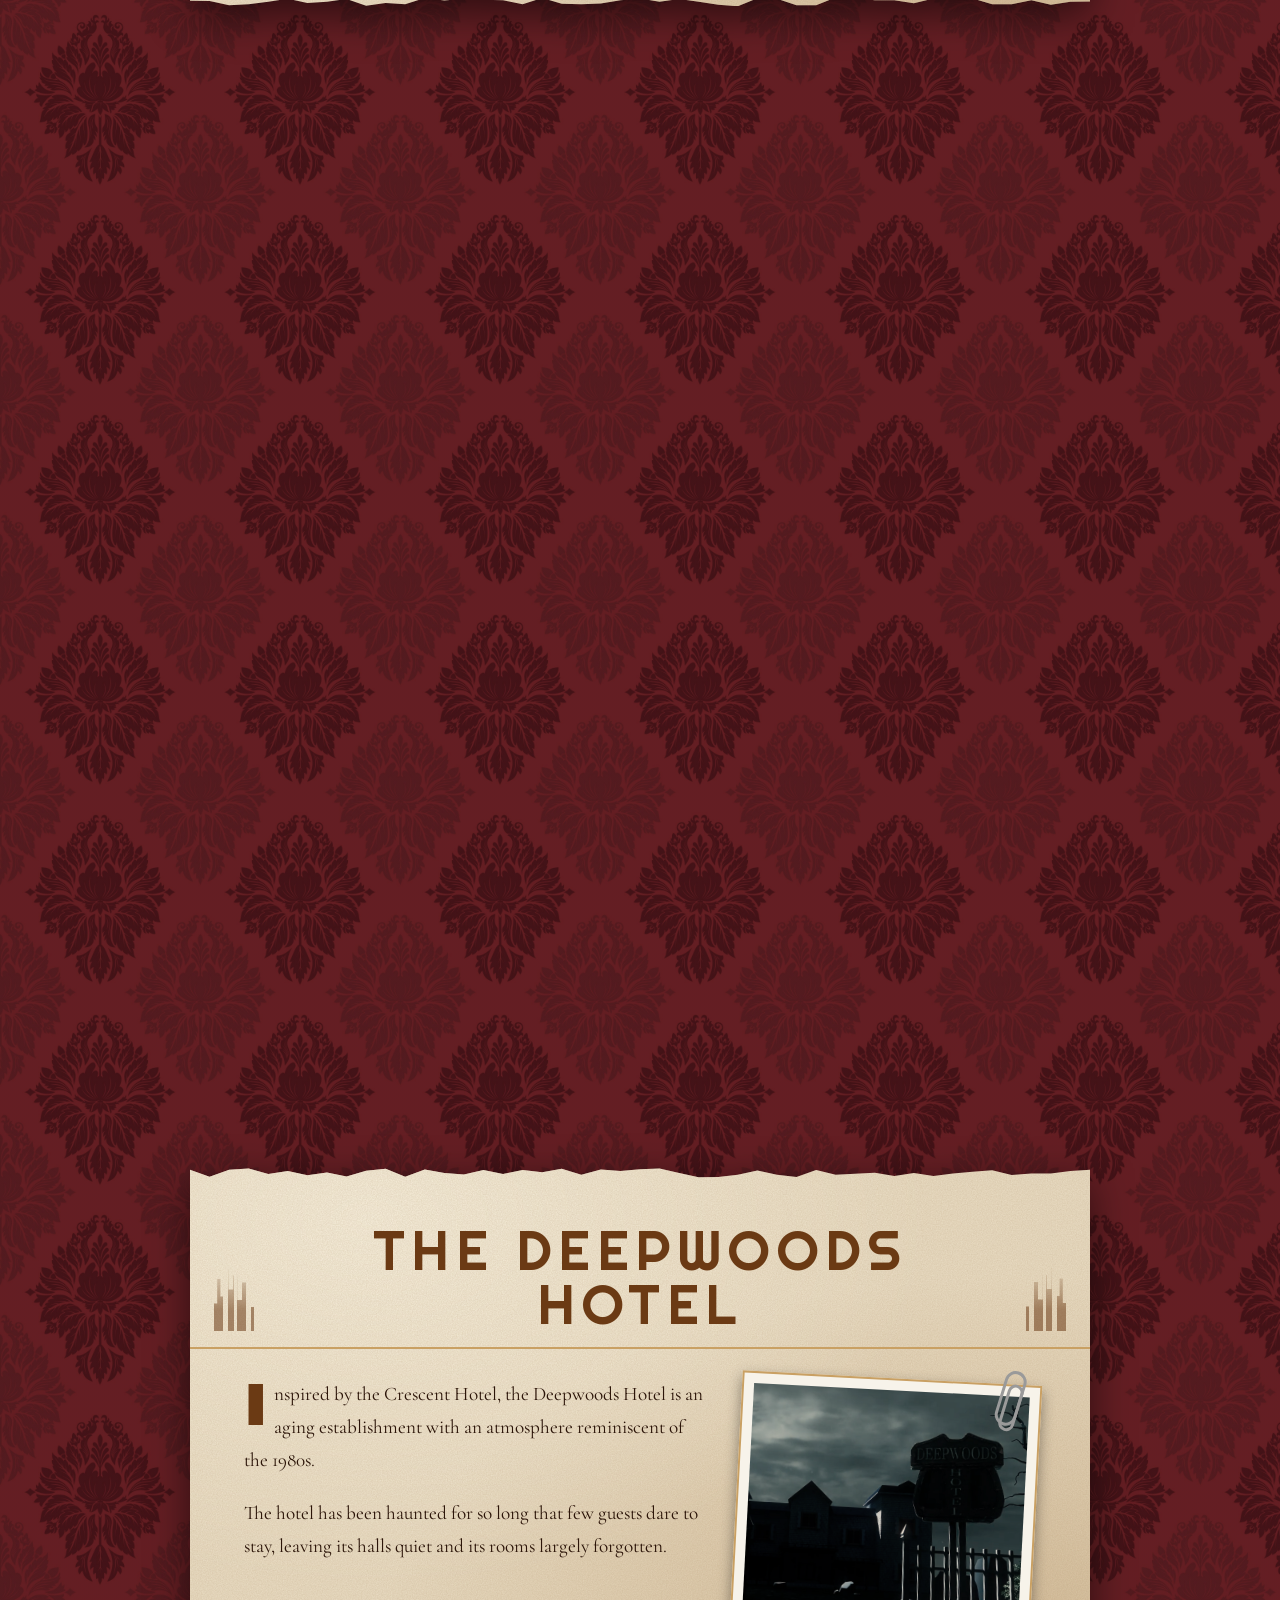
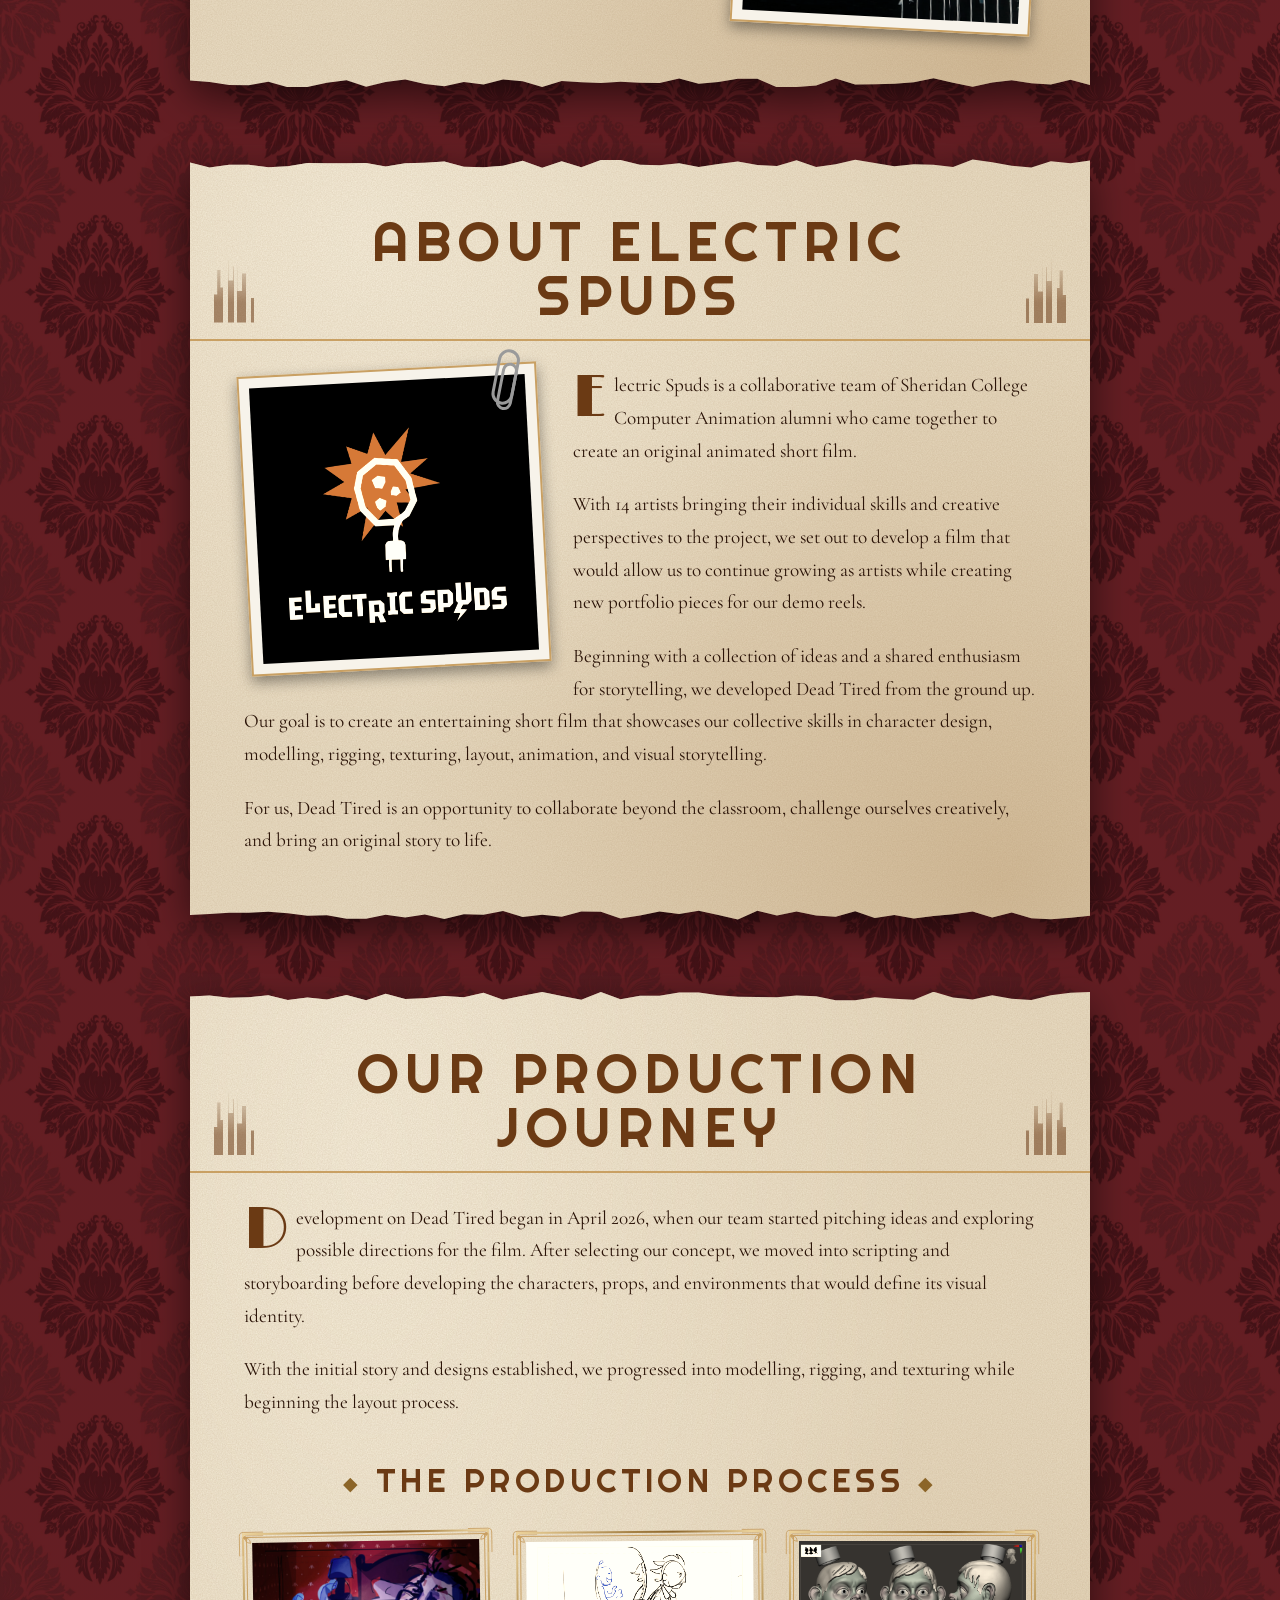
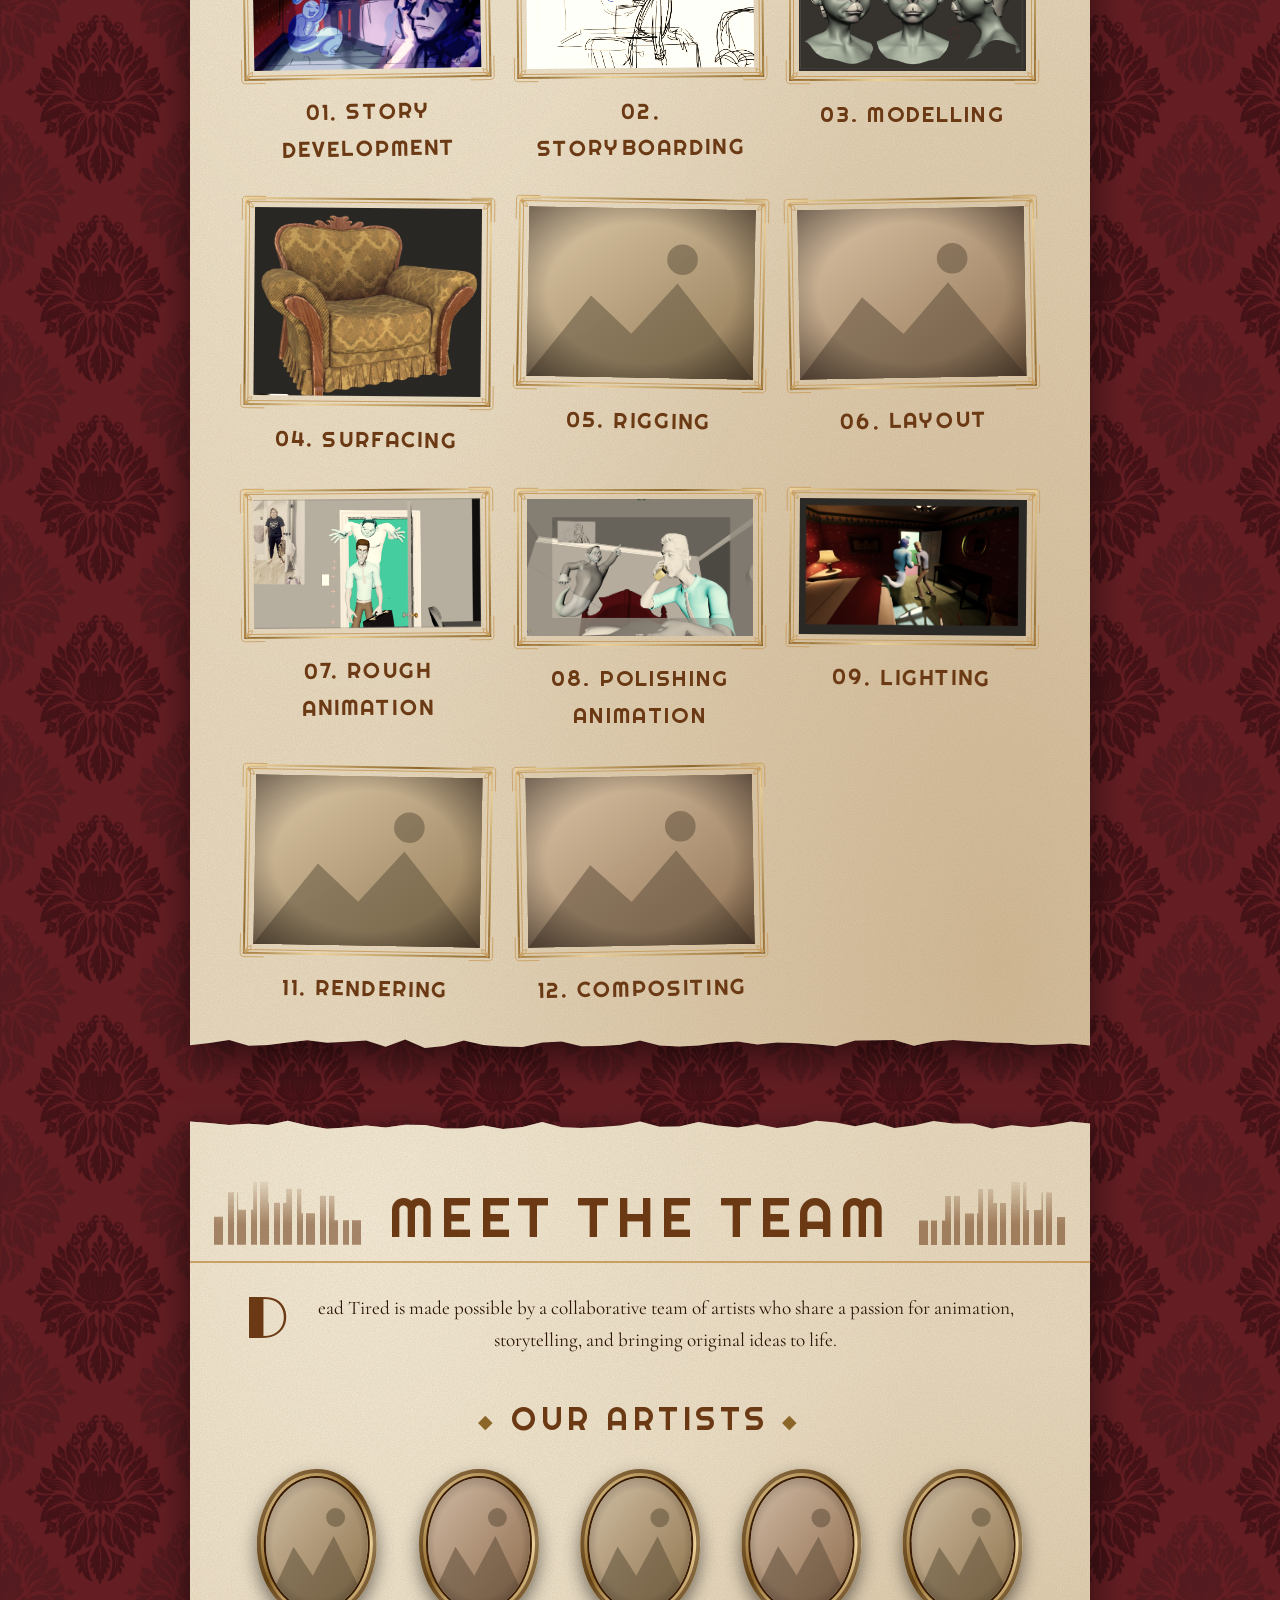
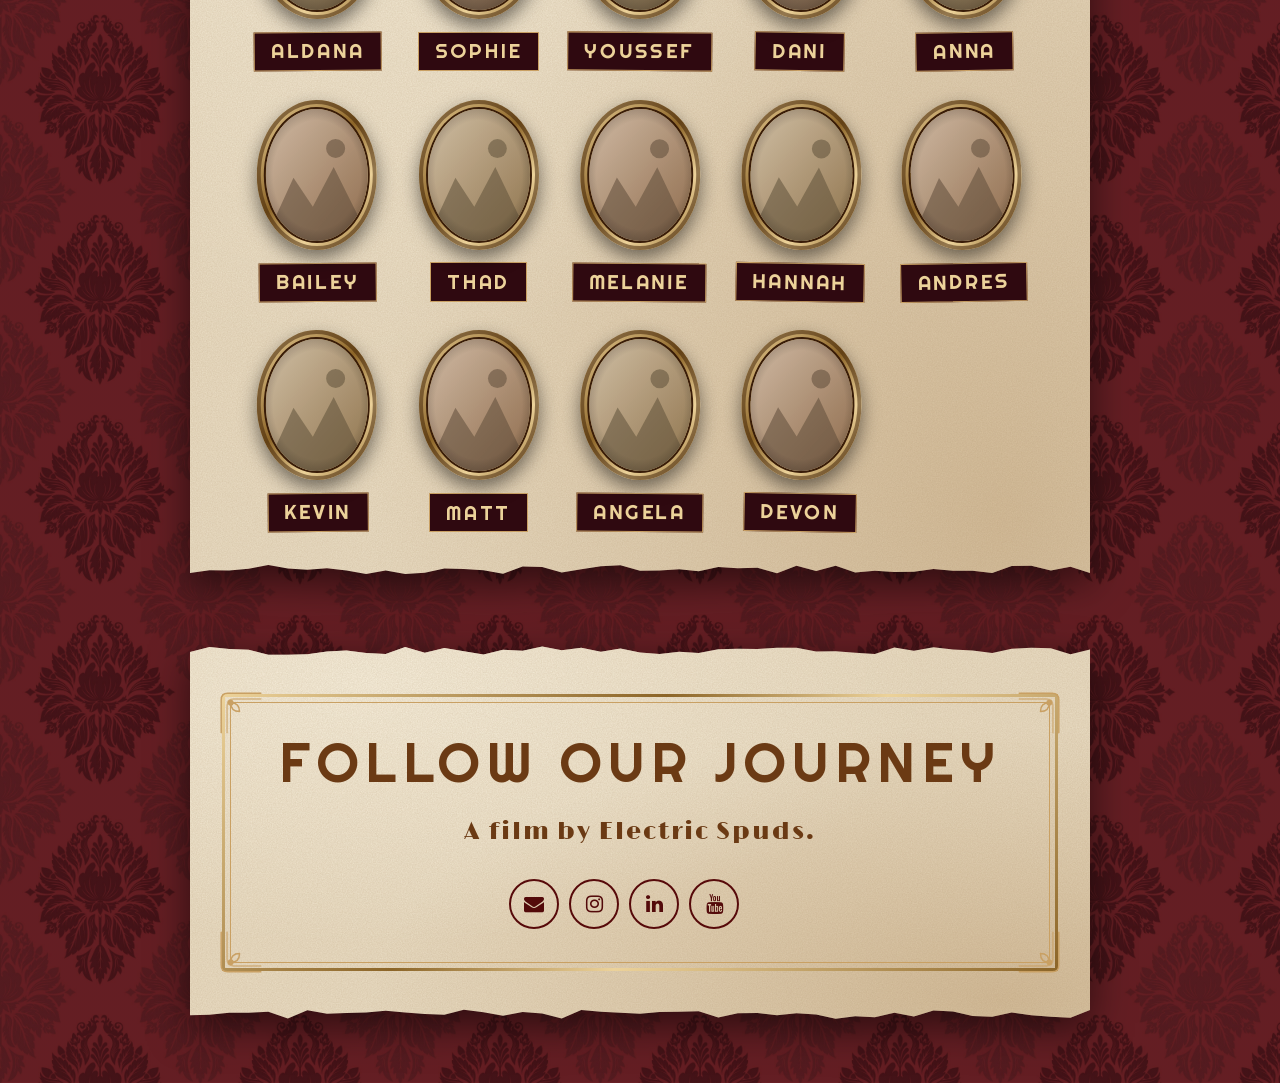
<file: home.html>
<!DOCTYPE html>
<html lang="en">
<head>
    <link rel="icon" type="image/svg+xml" href="watch2.gif">
  <meta charset="UTF-8">
  <meta name="viewport" content="width=device-width, initial-scale=1">
  <title>Dead Tired</title>
  <link rel="preconnect" href="https://fonts.googleapis.com">
  <link rel="preconnect" href="https://fonts.gstatic.com" crossorigin>
  <link href="https://fonts.googleapis.com/css2?family=Limelight&family=Bebas+Neue&family=Cormorant+Garamond:ital,wght@0,400;0,500;0,600;1,400;1,500&display=swap" rel="stylesheet">
  <link rel="stylesheet" href="styles.css">
    <script src="script.js"></script>
</head>
<body>
<!--Sound-->
<!-- <audio id="bgm" src="elevatormusic.mp3" loop preload="auto"></audio>
<button id="toggle-music" type="button">Play Music</button>

<script>
  const bgm = document.getElementById("bgm");
  const toggleBtn = document.getElementById("toggle-music");
  bgm.volume = 0.4;

  toggleBtn.addEventListener("click", async () => {
    if (bgm.paused) {
      await bgm.play();
      toggleBtn.textContent = "Pause Music";
    } else {
      bgm.pause();
      toggleBtn.textContent = "Play Music";
    }
  });
</script> -->


  <header class="site-header">
    <!-- CURSOR-->
     <img src="ghost_cursor2.png" alt="Trailing Asset" class="trailing-image" id="trailImage">


  <div class="site-header__bar">
    <a class="site-header__brand" href="#">Dead Tired</a>

    <button class="site-header__toggle" aria-label="Menu" aria-expanded="false" aria-controls="site-nav">
      <span></span><span></span><span></span>
    </button>

    <nav class="site-header__nav" id="site-nav">
      <a href="#about-the-film">About the Film</a>
      <a href="#meet-the-characters">Meet the Characters</a>
      <!-- <a href="#the-deepwoods-hotel">The Deepwoods Hotel</a> -->
      <a href="#about-electric-spuds">About Us</a>
      <a href="#our-production-journey">Production</a>
      <a href="#meet-the-team">The Team</a>
    </nav>
  </div>
</header>

  <!-- HERO -->
  <header class="hero">
    <div class="ticket-stack">
      <div class="scrap scrap-a paper" data-torn></div>
      <div class="scrap scrap-b paper" data-torn></div>
      <div class="movie-stub paper" data-torn></div>
      <div class="ticket paper" data-torn>
        <div class="gold-frame">
         
<div class="title-plate">
  <p class="eyebrow">A Short Film by Electric Spuds</p>

  <img
    src="LOGO_DEADTIRED2.png"
    alt="Dead Tired"
    class="hero-title-image"
  />
</div>

        </div>
        <p class="tagline">A prankster ghost tries to scare a worn-out businessman but ends up making a friend instead.</p>
        <p class="byline">An animated short film by Sheridan College Computer Animation alumni.</p>
      </div>
      <span class="coin coin-a"></span>
      <span class="coin coin-b"></span>
    </div>
  </header>

  <main>
    <!-- ABOUT THE FILM -->
    <section class="panel paper reveal" data-torn>
      <div class="panel-head">
        <span class="skyline left"></span>
        <h2>About the Film</h2>
        <span class="skyline right"></span>
      </div>
      <div class="panel-body">
        <div class="photo-frame float-left">
          <img data-ph data-w="480" data-h="360" alt="">
         
          <span class="clip"></span>
        </div>
        <p>Dead Tired is a three-minute animated short film about an exhausted businessman who checks into a rundown hotel, only to encounter a ghost with a talent for mischief and a desperate need for attention.</p>
        <p>The film follows an unexpected encounter between two characters who have more in common than they realize. What begins as an attempt to frighten an unsuspecting guest soon becomes a story about loneliness, connection, and finding friendship in the most unexpected places.</p>
        <div class="btn-row">
          <a class="btn" href="#">View Story Deck</a>
          <a class="btn" href="#">Watch Storyboard Animatic</a>
        </div>
      </div>
    </section>

    <!-- CHARACTERS -->
    <section class="panel paper reveal" data-torn>
      <div class="panel-head">
        <span class="skyline left"></span>
        <h2>Meet the Characters</h2>
        <span class="skyline right"></span>
      </div>
      <div class="panel-body">
        <div class="characters">
          <article class="character">
            <div class="oval-frame"><img src="Images/gregportrait_withbg.png" width="420" alt=""></div>
            <h3>Greg</h3>
            <p class="role">The Exhausted Businessman</p>
            <p>Greg is an overworked businessman whose life revolves around paperwork and his work phone. So consumed by his responsibilities is he that he barely notices the world around him, making him the perfect target for a mischievous ghost.</p>
            <p>Despite the strange happenings around him, Greg has only one thing on his mind: getting some much-needed sleep.</p>
          </article>
          <article class="character">
            <div class="oval-frame"><img src="Images/bingportrait_withbg.png" width="420" alt=""></div>
            <h3>The Bellhop</h3>
            <p class="role">A Prankster Ghost</p>
            <p>Once a hotel bellhop in the 1940s, Bellhop has spent decades haunting the Deepwoods Hotel. Although he desperately wants to frighten its visitors, his attempts at being terrifying tend to be more silly than sinister.</p>
            <p>He can levitate objects with his ghostly powers, but his ability to be seen by the living comes with a peculiar condition. Humans can only see his ghostly form through mirrors unless he chooses to reveal himself.</p>
          </article>
        </div>
      </div>
    </section>

    <!-- HOTEL -->
    <section class="panel paper reveal" data-torn>
      <div class="panel-head">
        <span class="skyline left"></span>
        <h2>The Deepwoods Hotel</h2>
        <span class="skyline right"></span>
      </div>
      <div class="panel-body">
        <div class="photo-frame float-right">
          <img src="Images/hotel.png" width="520"alt="">
          <span class="clip"></span>
        </div>
        <p>Inspired by the Crescent Hotel, the Deepwoods Hotel is an aging establishment with an atmosphere reminiscent of the 1980s.</p>
        <p>The hotel has been haunted for so long that few guests dare to stay, leaving its halls quiet and its rooms largely forgotten.</p>
      </div>
    </section>

    <!-- ELECTRIC SPUDS -->
    <section class="panel paper reveal" data-torn>
      <div class="panel-head">
        <span class="skyline left"></span>
        <h2>About Electric Spuds</h2>
        <span class="skyline right"></span>
      </div>
      <div class="panel-body">
        <div class="photo-frame float-left">
         <img src="Images/logo.png" width="480">
          <span class="clip"></span>
        </div>
        <p>Electric Spuds is a collaborative team of Sheridan College Computer Animation alumni who came together to create an original animated short film.</p>
        <p>With 14 artists bringing their individual skills and creative perspectives to the project, we set out to develop a film that would allow us to continue growing as artists while creating new portfolio pieces for our demo reels.</p>
        <p>Beginning with a collection of ideas and a shared enthusiasm for storytelling, we developed Dead Tired from the ground up. Our goal is to create an entertaining short film that showcases our collective skills in character design, modelling, rigging, texturing, layout, animation, and visual storytelling.</p>
        <p>For us, Dead Tired is an opportunity to collaborate beyond the classroom, challenge ourselves creatively, and bring an original story to life.</p>
      </div>
    </section>

    <!-- PRODUCTION -->
    <section class="panel paper reveal" data-torn>
      <div class="panel-head">
        <span class="skyline left"></span>
        <h2>Our Production Journey</h2>
        <span class="skyline right"></span>
      </div>
      <div class="panel-body">
        <p>Development on Dead Tired began in April 2026, when our team started pitching ideas and exploring possible directions for the film. After selecting our concept, we moved into scripting and storyboarding before developing the characters, props, and environments that would define its visual identity.</p>
        <p>With the initial story and designs established, we progressed into modelling, rigging, and texturing while beginning the layout process.</p>

        <h3 class="sub-title">The Production Process</h3>
        <ol class="process">
          <li class="step"><div class="gold-frame small"><img src="Images/artroom.png"></div><span>01. Story Development</span></li>
          <li class="step"><div class="gold-frame small"><img src="Images/storyboard.png"></div><span>02. Storyboarding</span></li>
          <li class="step"><div class="gold-frame small"><img src="Images/bbscult2.png"></div><span>03. Modelling</span></li>
          <li class="step"><div class="gold-frame small"><img src="Images/couch.png"></div><span>04. Surfacing</span></li>
          <li class="step"><div class="gold-frame small"><img data-ph data-w="360" data-h="270" alt=""></div><span>05. Rigging</span></li>
          <li class="step"><div class="gold-frame small"><img data-ph data-w="360" data-h="270" alt=""></div><span>06. Layout</span></li>
          <li class="step"><div class="gold-frame small"><img src="Images/boo.png"></div><span>07. Rough Animation</span></li>
          <li class="step"><div class="gold-frame small"><img src="Images/gregsitupp.png"></div><span>08. Polishing Animation</span></li>
          <li class="step"><div class="gold-frame small"><img src="Images/gbb_unfisniedhroom.png"></div><span>09. Lighting</span></li>
          <li class="step"><div class="gold-frame small"><img data-ph data-w="360" data-h="270" alt=""></div><span>11. Rendering</span></li>
          <li class="step"><div class="gold-frame small"><img data-ph data-w="360" data-h="270" alt=""></div><span>12. Compositing</span></li>
        </ol>
      </div>
    </section>

    <!-- TEAM -->
    <section class="panel paper reveal" data-torn>
      <div class="panel-head">
        <span class="skyline left"></span>
        <h2>Meet the Team</h2>
        <span class="skyline right"></span>
      </div>
      <div class="panel-body">
        <p class="center">Dead Tired is made possible by a collaborative team of artists who share a passion for animation, storytelling, and bringing original ideas to life.</p>
        <h3 class="sub-title">Our Artists</h3>
        <ul class="artists">
          <li><div class="oval-frame mini"><img data-ph data-w="240" data-h="300" alt=""></div><span>Aldana</span></li>
          <li><div class="oval-frame mini"><img data-ph data-w="240" data-h="300" alt=""></div><span>Sophie</span></li>
          <li><div class="oval-frame mini"><img data-ph data-w="240" data-h="300" alt=""></div><span>Youssef</span></li>
          <li><div class="oval-frame mini"><img data-ph data-w="240" data-h="300" alt=""></div><span>Dani</span></li>
          <li><div class="oval-frame mini"><img data-ph data-w="240" data-h="300" alt=""></div><span>Anna</span></li>
          <li><div class="oval-frame mini"><img data-ph data-w="240" data-h="300" alt=""></div><span>Bailey</span></li>
          <li><div class="oval-frame mini"><img data-ph data-w="240" data-h="300" alt=""></div><span>Thad</span></li>
          <li><div class="oval-frame mini"><img data-ph data-w="240" data-h="300" alt=""></div><span>Melanie</span></li>
          <li><div class="oval-frame mini"><img data-ph data-w="240" data-h="300" alt=""></div><span>Hannah</span></li>
          <li><div class="oval-frame mini"><img data-ph data-w="240" data-h="300" alt=""></div><span>Andres</span></li>
          <li><div class="oval-frame mini"><img data-ph data-w="240" data-h="300" alt=""></div><span>Kevin</span></li>
          <li><div class="oval-frame mini"><img data-ph data-w="240" data-h="300" alt=""></div><span>Matt</span></li>
          <li><div class="oval-frame mini"><img data-ph data-w="240" data-h="300" alt=""></div><span>Angela</span></li>
          <li><div class="oval-frame mini"><img data-ph data-w="240" data-h="300" alt=""></div><span>Devon</span></li>
        </ul>
      </div>
    </section>

  </main>



  <!-- FOOTER -->
  <footer class="footer paper reveal" data-torn>
    <div class="gold-frame">
      <h2>Follow Our Journey</h2>
      <!-- <p>From the first story ideas to the final frames, Dead Tired represents a shared commitment to creativity, collaboration, and the craft of animation.</p> -->
      <p class="credit">A film by Electric Spuds.</p>
        <link rel="stylesheet" href="https://maxcdn.bootstrapcdn.com/font-awesome/4.7.0/css/font-awesome.min.css">

<link rel="stylesheet" href="buttonstyle.css">
<div class="iconbody">
  <ul class="social">
    <li><i class="fa fa-envelope"></i></li>
    <li><i class="fa fa-instagram"></i></li>
    <li><i class="fa fa-linkedin"></i></li>
    <li><i class="fa fa-youtube"></i></li>
  </ul>
</div>
  


  </footer>

  <script src="script.js"></script>
</body>
</html>
</file>
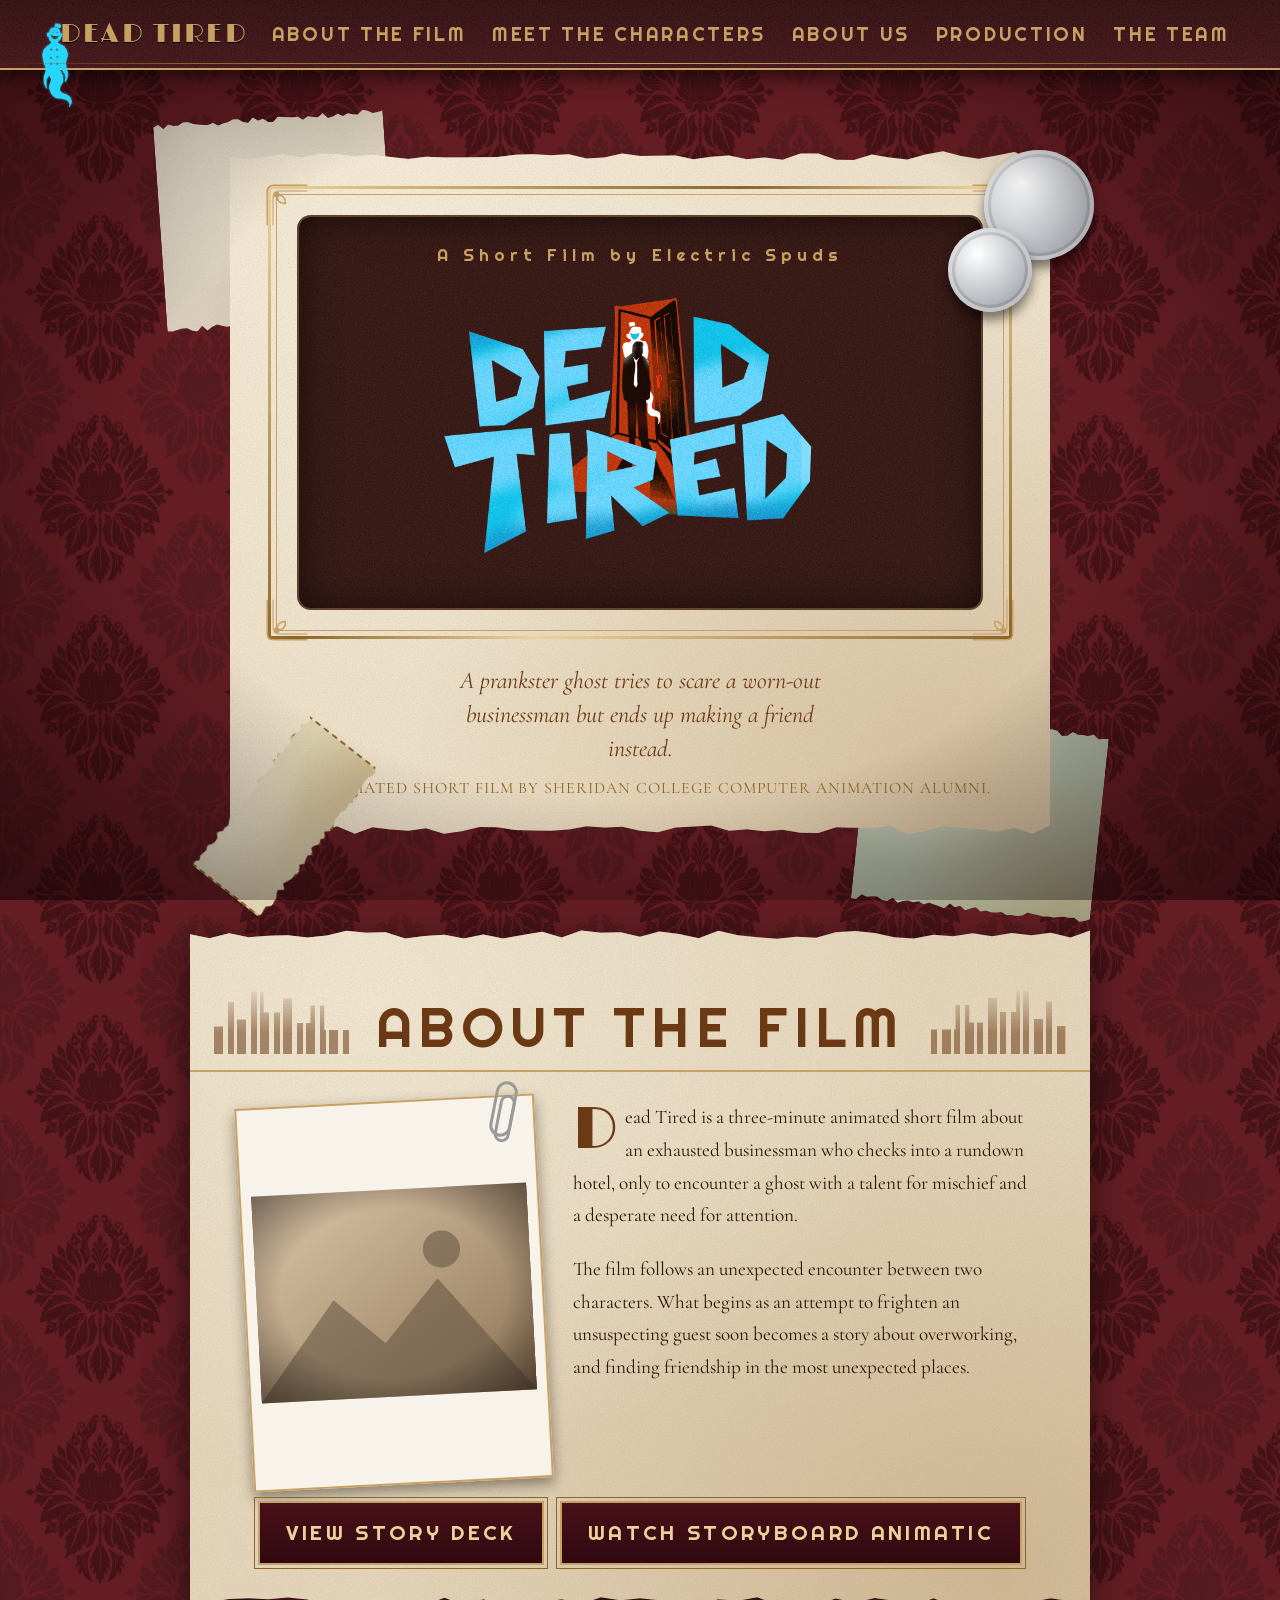
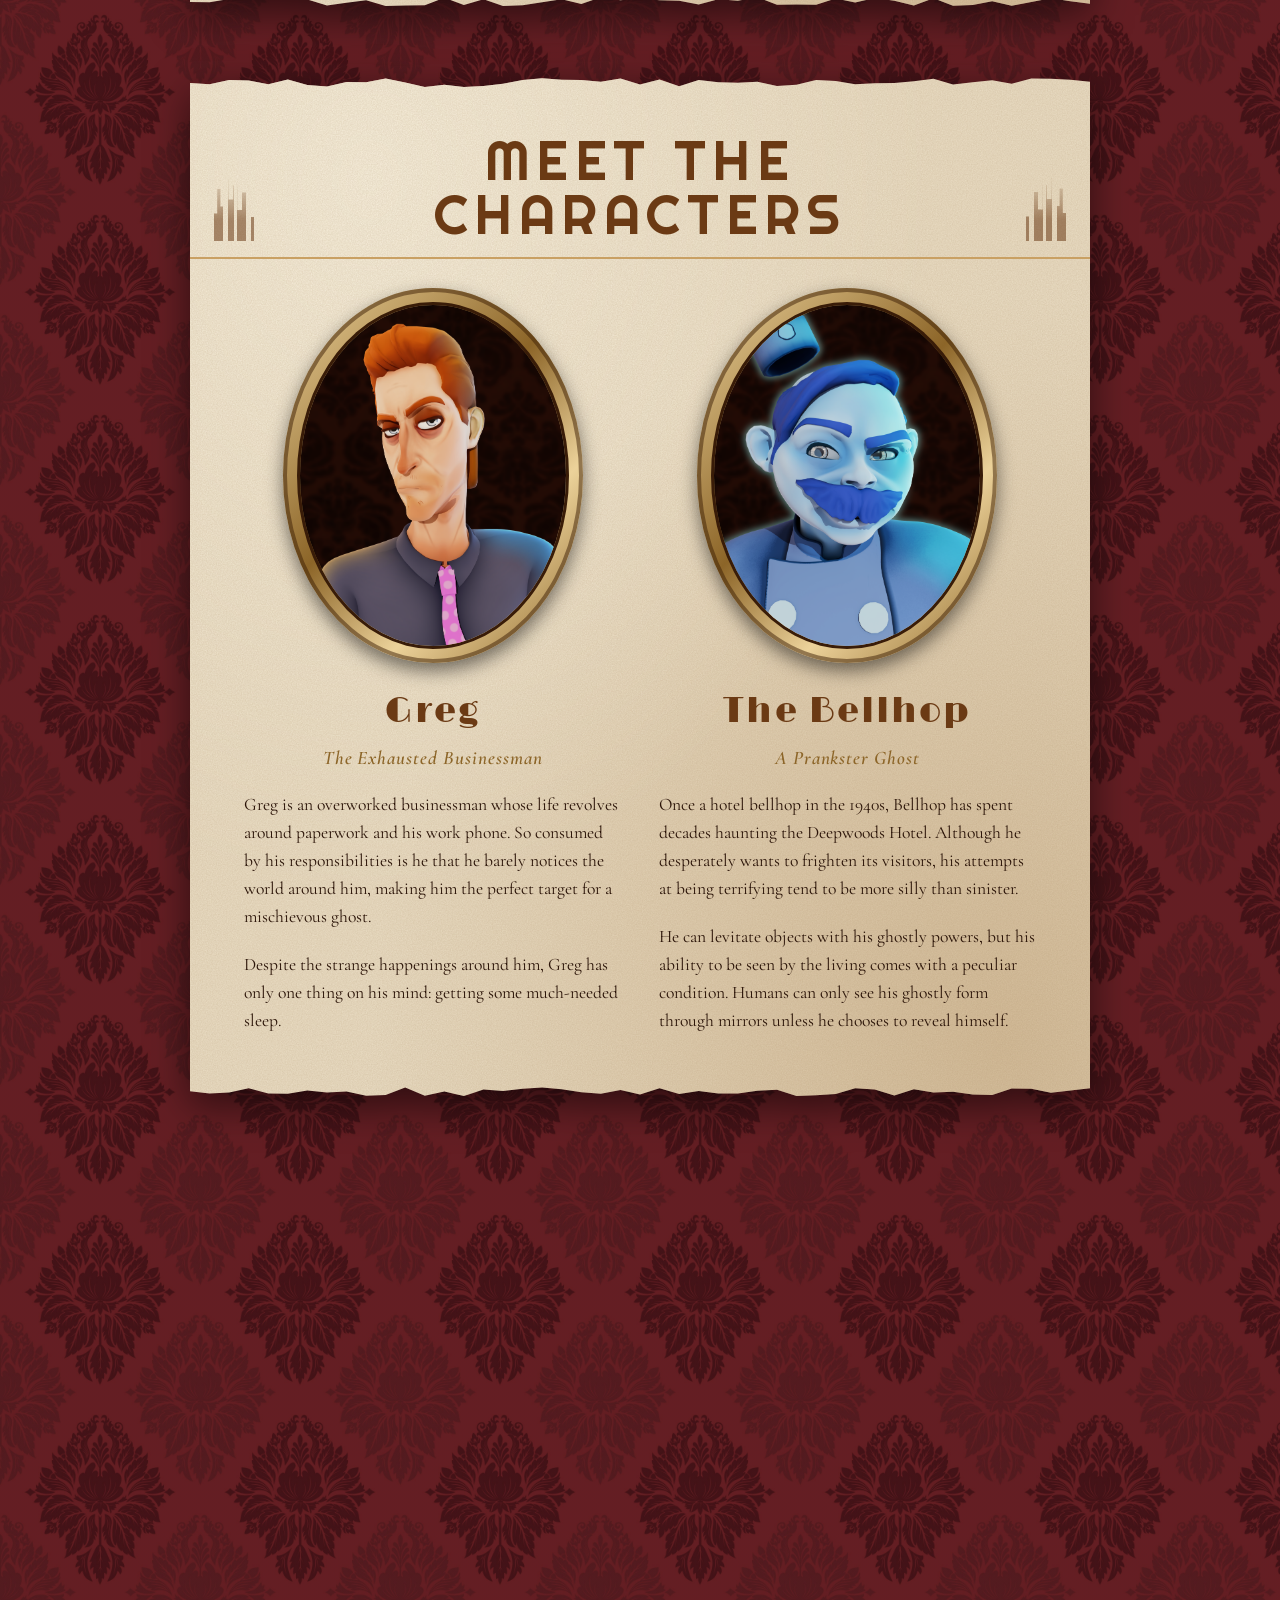
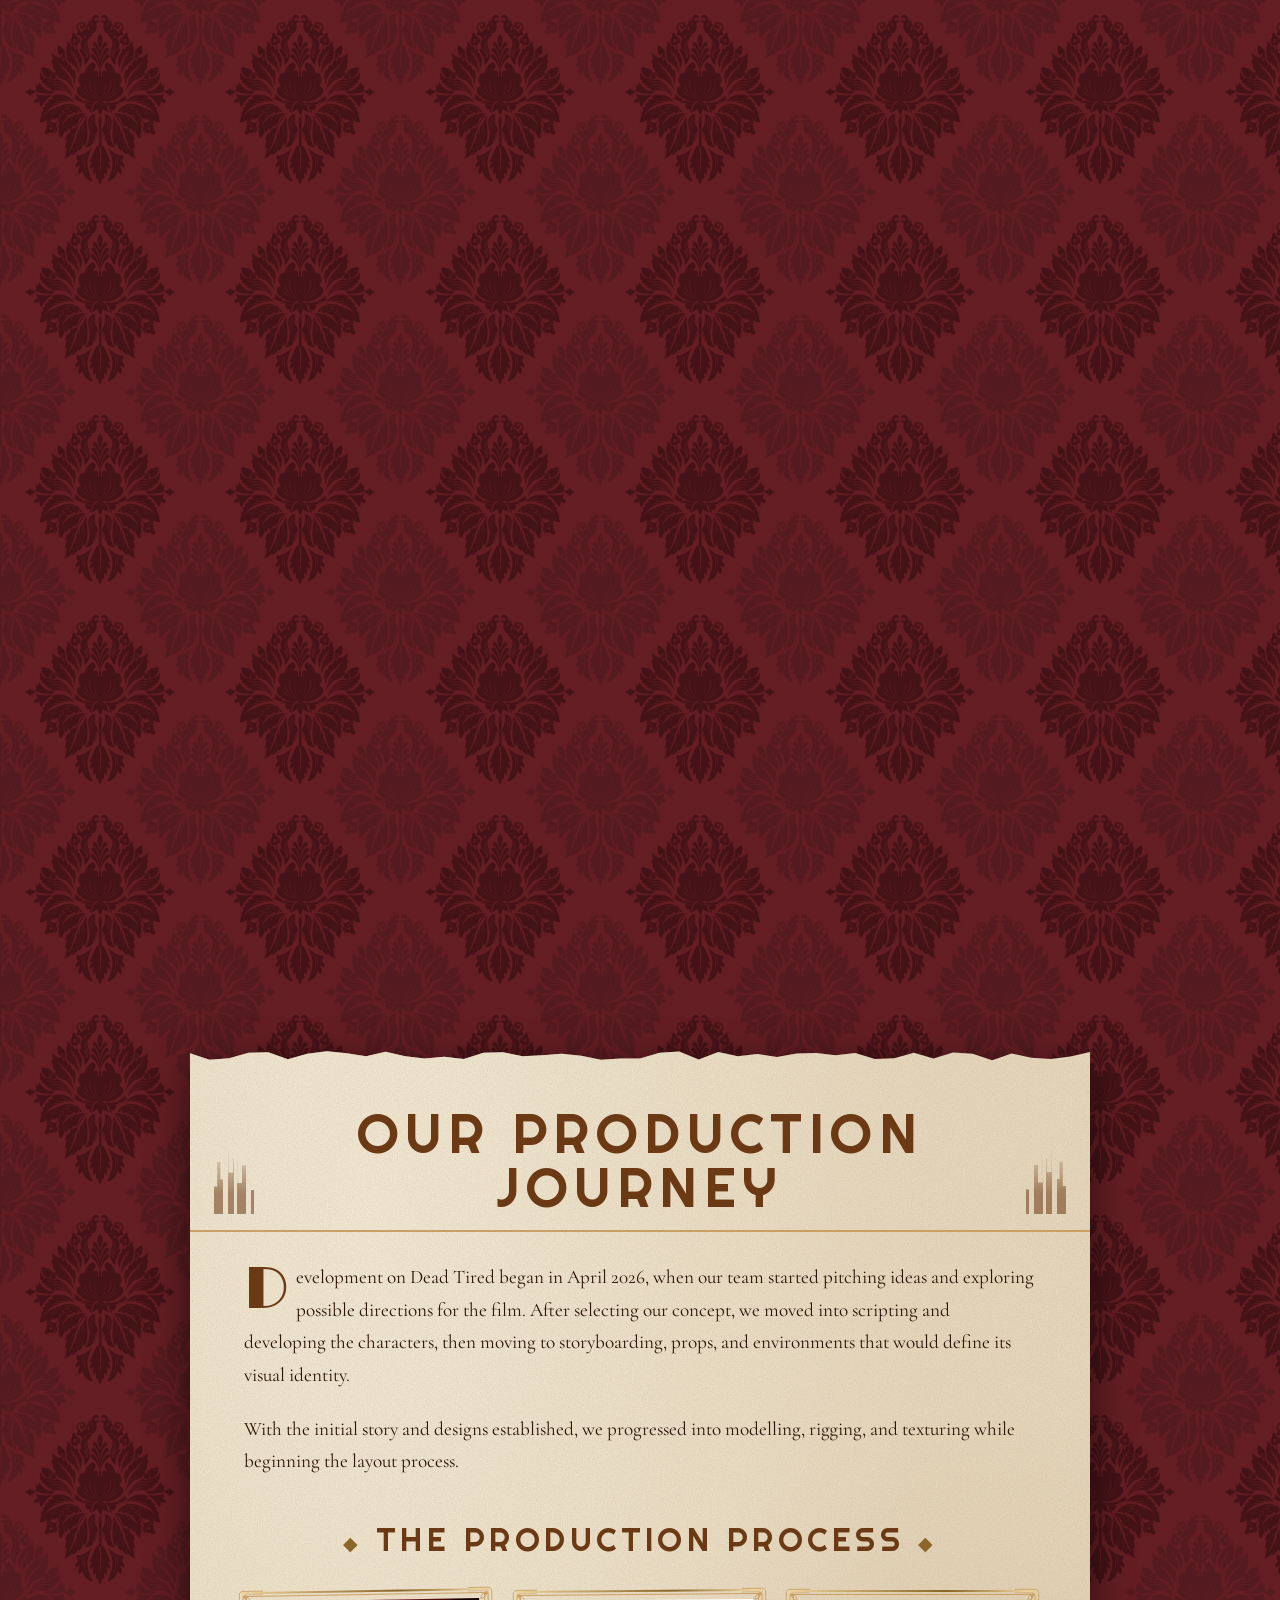
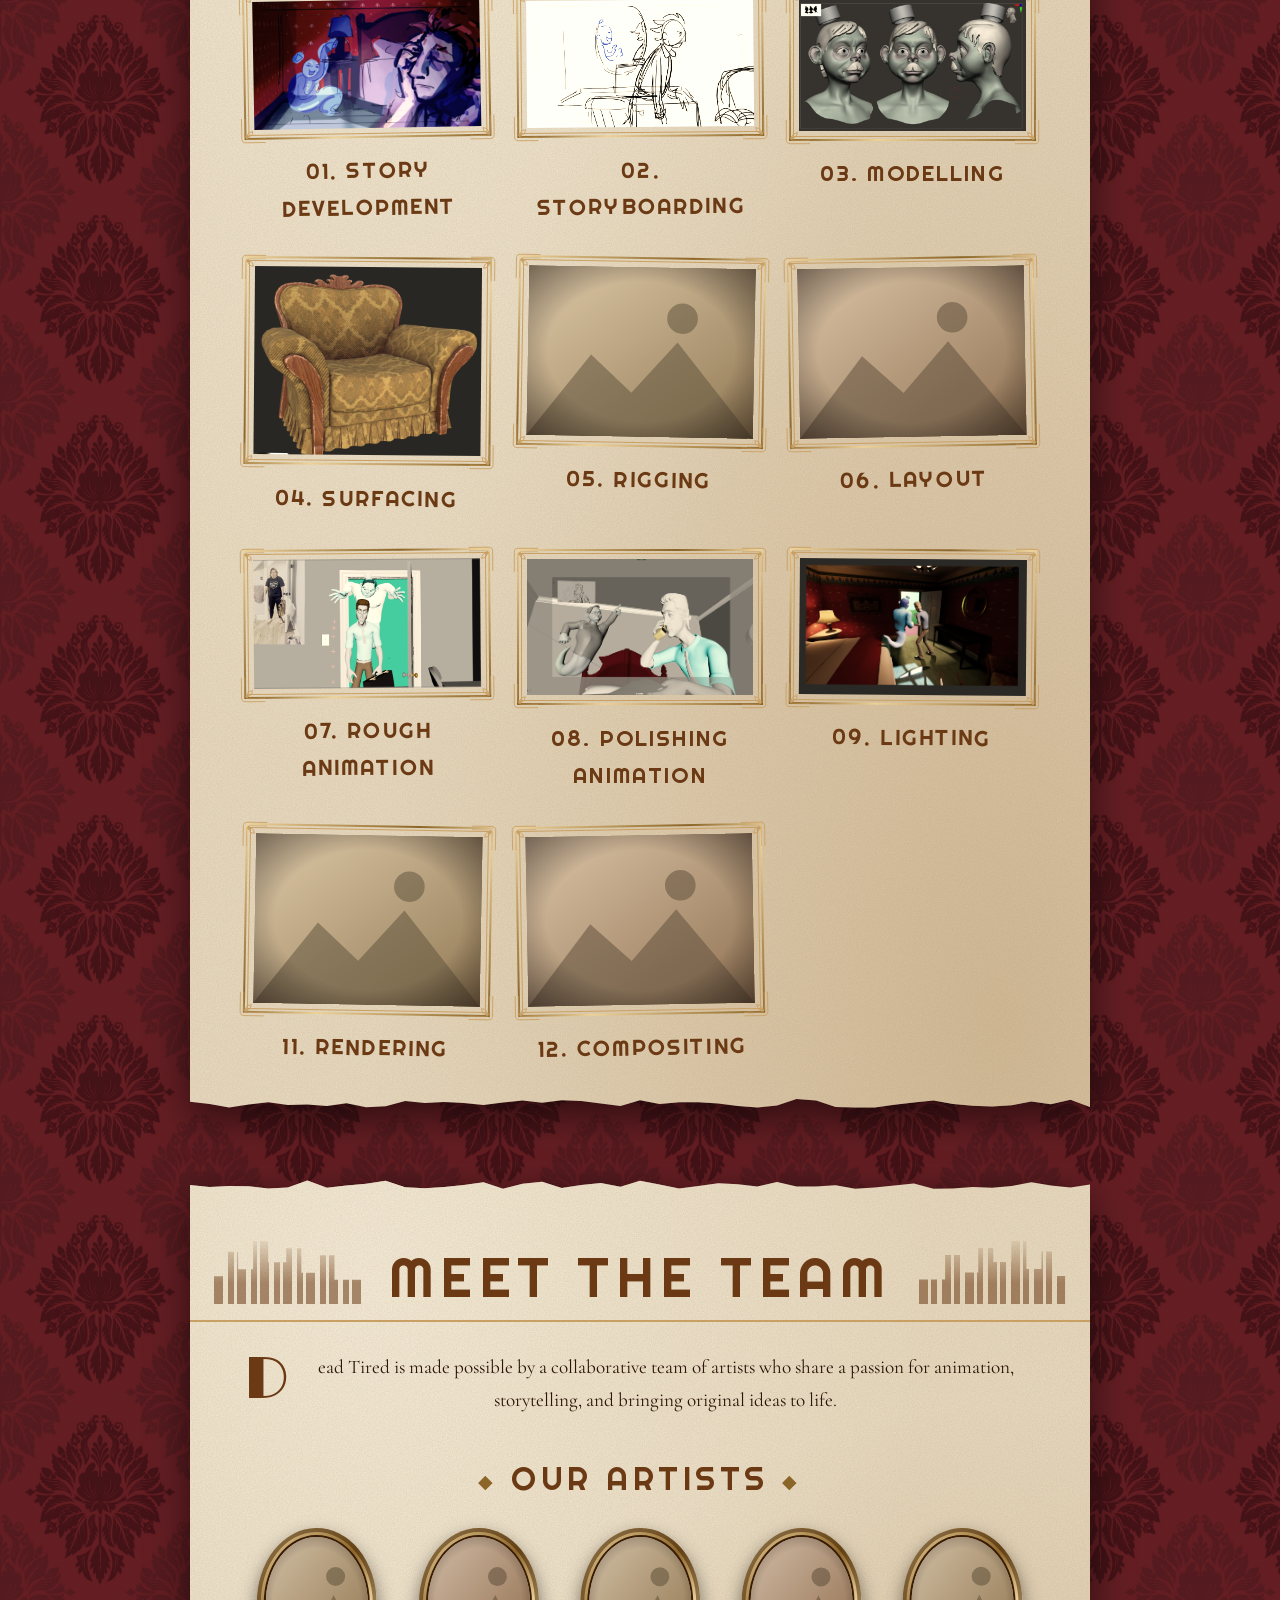
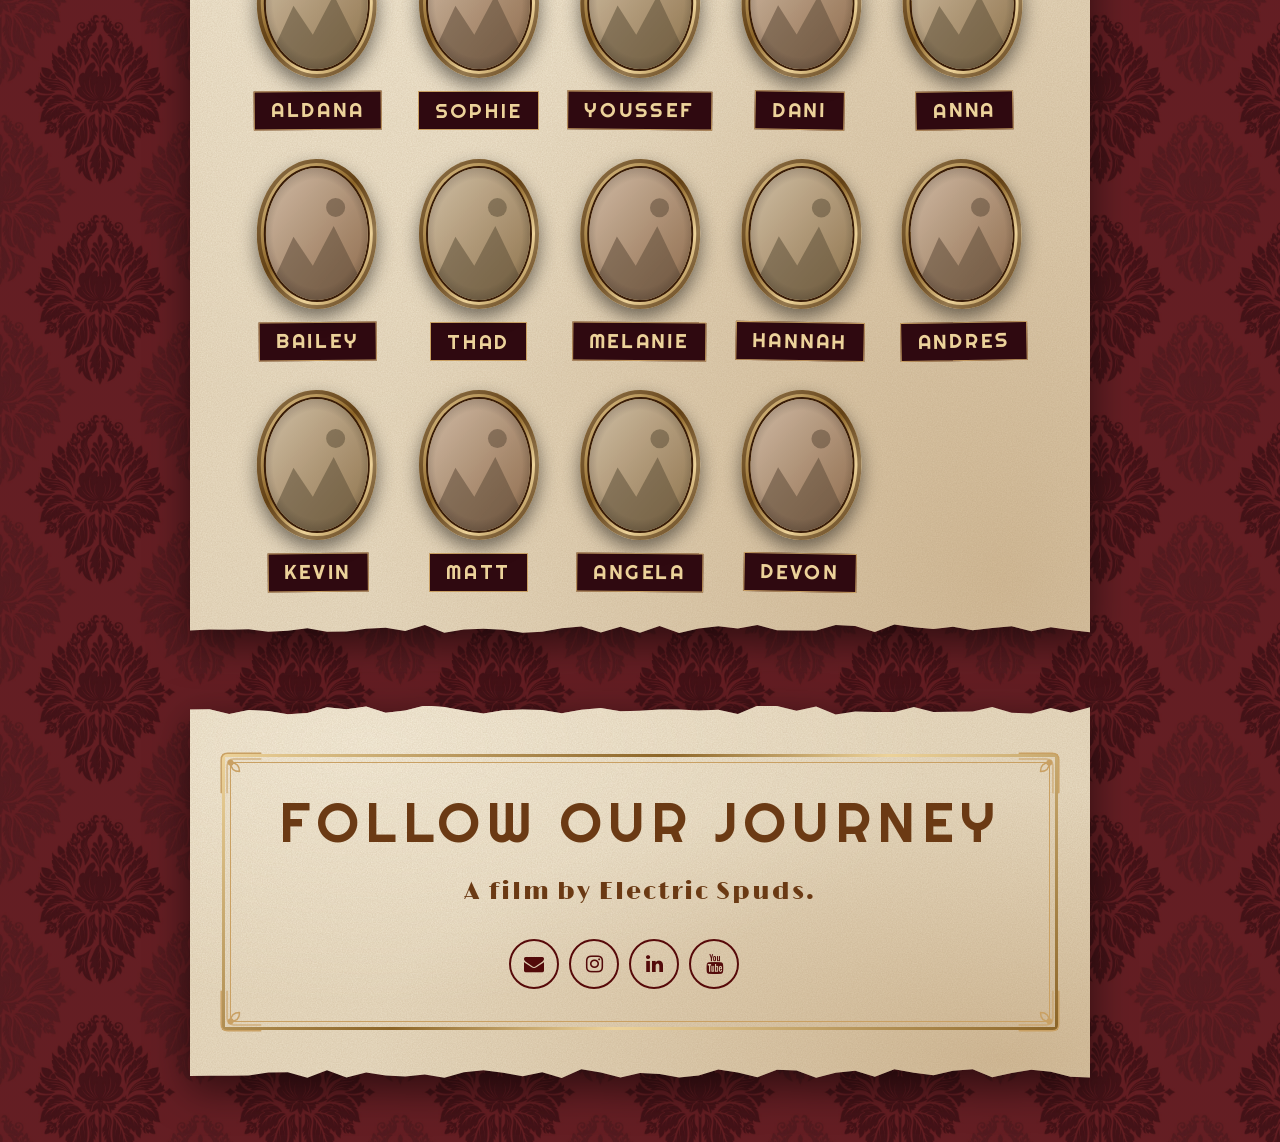
<file: deadtired/home.html>
<!DOCTYPE html>
<html lang="en">
<head>
    <link rel="icon" type="image/svg+xml" href="watch2.gif">
  <meta charset="UTF-8">
  <meta name="viewport" content="width=device-width, initial-scale=1">
  <title>Dead Tired</title>
  <link rel="preconnect" href="https://fonts.googleapis.com">
  <link rel="preconnect" href="https://fonts.gstatic.com" crossorigin>
  <link href="https://fonts.googleapis.com/css2?family=Limelight&family=Bebas+Neue&family=Cormorant+Garamond:ital,wght@0,400;0,500;0,600;1,400;1,500&display=swap" rel="stylesheet">
  <link rel="stylesheet" href="styles.css">
    <script src="script.js"></script>
</head>
<body>
<!--Sound-->
<!-- <audio id="bgm" src="elevatormusic.mp3" loop preload="auto"></audio>
<button id="toggle-music" type="button">Play Music</button>

<script>
  const bgm = document.getElementById("bgm");
  const toggleBtn = document.getElementById("toggle-music");
  bgm.volume = 0.4;

  toggleBtn.addEventListener("click", async () => {
    if (bgm.paused) {
      await bgm.play();
      toggleBtn.textContent = "Pause Music";
    } else {
      bgm.pause();
      toggleBtn.textContent = "Play Music";
    }
  });
</script> -->


  <header class="site-header">
    <!-- CURSOR-->
     <img src="ghost_cursor2.png" alt="Trailing Asset" class="trailing-image" id="trailImage">


  <div class="site-header__bar">
    <a class="site-header__brand" href="#">Dead Tired</a>

    <button class="site-header__toggle" aria-label="Menu" aria-expanded="false" aria-controls="site-nav">
      <span></span><span></span><span></span>
    </button>

    <nav class="site-header__nav" id="site-nav">
      <a href="#about-the-film">About the Film</a>
      <a href="#meet-the-characters">Meet the Characters</a>
      <!-- <a href="#the-deepwoods-hotel">The Deepwoods Hotel</a> -->
      <a href="#about-electric-spuds">About Us</a>
      <a href="#our-production-journey">Production</a>
      <a href="#meet-the-team">The Team</a>
    </nav>
  </div>
</header>

  <!-- HERO -->
  <header class="hero">
    <div class="ticket-stack">
      <div class="scrap scrap-a paper" data-torn></div>
      <div class="scrap scrap-b paper" data-torn></div>
      <div class="movie-stub paper" data-torn></div>
      <div class="ticket paper" data-torn>
        <div class="gold-frame">
         
<div class="title-plate">
  <p class="eyebrow">A Short Film by Electric Spuds</p>

  <img
    src="LOGO_DEADTIRED2.png"
    alt="Dead Tired"
    class="hero-title-image"
  />
</div>

        </div>
        <p class="tagline">A prankster ghost tries to scare a worn-out businessman but ends up making a friend instead.</p>
        <p class="byline">An animated short film by Sheridan College Computer Animation alumni.</p>
      </div>
      <span class="coin coin-a"></span>
      <span class="coin coin-b"></span>
    </div>
  </header>

  <main>
    <!-- ABOUT THE FILM -->
    <section class="panel paper reveal" data-torn>
      <div class="panel-head">
        <span class="skyline left"></span>
        <h2>About the Film</h2>
        <span class="skyline right"></span>
      </div>
      <div class="panel-body">
        <div class="photo-frame float-left">
          <img data-ph data-w="480" data-h="360" alt="">
         
          <span class="clip"></span>
        </div>
        <p>Dead Tired is a three-minute animated short film about an exhausted businessman who checks into a rundown hotel, only to encounter a ghost with a talent for mischief and a desperate need for attention.</p>
        <p>The film follows an unexpected encounter between two characters. What begins as an attempt to frighten an unsuspecting guest soon becomes a story about overworking, and finding friendship in the most unexpected places.</p>
        <div class="btn-row">
          <a class="btn" href="#">View Story Deck</a>
          <a class="btn" href="#">Watch Storyboard Animatic</a>
        </div>
      </div>
    </section>

    <!-- CHARACTERS -->
    <section class="panel paper reveal" data-torn>
      <div class="panel-head">
        <span class="skyline left"></span>
        <h2>Meet the Characters</h2>
        <span class="skyline right"></span>
      </div>
      <div class="panel-body">
        <div class="characters">
          <article class="character">
            <div class="oval-frame"><img src="Images/gregportrait_withbg.png" width="420" alt=""></div>
            <h3>Greg</h3>
            <p class="role">The Exhausted Businessman</p>
            <p>Greg is an overworked businessman whose life revolves around paperwork and his work phone. So consumed by his responsibilities is he that he barely notices the world around him, making him the perfect target for a mischievous ghost.</p>
            <p>Despite the strange happenings around him, Greg has only one thing on his mind: getting some much-needed sleep.</p>
          </article>
          <article class="character">
            <div class="oval-frame"><img src="Images/bingportrait_withbg.png" width="420" alt=""></div>
            <h3>The Bellhop</h3>
            <p class="role">A Prankster Ghost</p>
            <p>Once a hotel bellhop in the 1940s, Bellhop has spent decades haunting the Deepwoods Hotel. Although he desperately wants to frighten its visitors, his attempts at being terrifying tend to be more silly than sinister.</p>
            <p>He can levitate objects with his ghostly powers, but his ability to be seen by the living comes with a peculiar condition. Humans can only see his ghostly form through mirrors unless he chooses to reveal himself.</p>
          </article>
        </div>
      </div>
    </section>

    <!-- HOTEL -->
    <section class="panel paper reveal" data-torn>
      <div class="panel-head">
        <span class="skyline left"></span>
        <h2>The Deepwoods Hotel</h2>
        <span class="skyline right"></span>
      </div>
      <div class="panel-body">
        <div class="photo-frame float-right">
          <img src="Images/hotel.png" width="520"alt="">
          <span class="clip"></span>
        </div>
        <p>Inspired by the Crescent Hotel, the Deepwoods Hotel is an aging establishment with an atmosphere reminiscent of the 1980s.</p>
        <p>The hotel has been haunted for so long that few guests dare to stay, leaving its halls quiet and its rooms largely forgotten.</p>
      </div>
    </section>

    <!-- ELECTRIC SPUDS -->
    <section class="panel paper reveal" data-torn>
      <div class="panel-head">
        <span class="skyline left"></span>
        <h2>About Electric Spuds</h2>
        <span class="skyline right"></span>
      </div>
      <div class="panel-body">
        <div class="photo-frame float-left">
         <img src="Images/logo.png" width="480">
          <span class="clip"></span>
        </div>
        <p>Electric Spuds is a collaborative team of Sheridan College Computer Animation alumni who came together to create an original animated short film.</p>
        <p>With 14 artists bringing their individual skills and creative perspectives to the project, we set out to develop a film that would allow us to continue growing as artists while creating new portfolio pieces.</p>
        <p>Beginning with a collection of ideas and a shared enthusiasm for storytelling, we developed Dead Tired from the ground up. Our goal is to create an entertaining short film that showcases our collective skills in visual storytelling.</p>
        <p>For us, Dead Tired is an opportunity to collaborate beyond the classroom, challenge ourselves creatively, and bring an original story to life.</p>
      </div>
       <div class="btn-row">
          <a class="btn" href="electric_spuds/index.html">Go to Electric Spuds Homepage</a>
        </div>
    </section>

    <!-- PRODUCTION -->
    <section class="panel paper reveal" data-torn>
      <div class="panel-head">
        <span class="skyline left"></span>
        <h2>Our Production Journey</h2>
        <span class="skyline right"></span>
      </div>
      <div class="panel-body">
        <p>Development on Dead Tired began in April 2026, when our team started pitching ideas and exploring possible directions for the film. After selecting our concept, we moved into scripting and developing the characters, then moving to storyboarding, props, and environments that would define its visual identity.</p>
        <p>With the initial story and designs established, we progressed into modelling, rigging, and texturing while beginning the layout process.</p>

        <h3 class="sub-title">The Production Process</h3>
        <ol class="process">
          <li class="step"><div class="gold-frame small"><img src="Images/artroom.png"></div><span>01. Story Development</span></li>
          <li class="step"><div class="gold-frame small"><img src="Images/storyboard.png"></div><span>02. Storyboarding</span></li>
          <li class="step"><div class="gold-frame small"><img src="Images/bbscult2.png"></div><span>03. Modelling</span></li>
          <li class="step"><div class="gold-frame small"><img src="Images/couch.png"></div><span>04. Surfacing</span></li>
          <li class="step"><div class="gold-frame small"><img data-ph data-w="360" data-h="270" alt=""></div><span>05. Rigging</span></li>
          <li class="step"><div class="gold-frame small"><img data-ph data-w="360" data-h="270" alt=""></div><span>06. Layout</span></li>
          <li class="step"><div class="gold-frame small"><img src="Images/boo.png"></div><span>07. Rough Animation</span></li>
          <li class="step"><div class="gold-frame small"><img src="Images/gregsitupp.png"></div><span>08. Polishing Animation</span></li>
          <li class="step"><div class="gold-frame small"><img src="Images/gbb_unfisniedhroom.png"></div><span>09. Lighting</span></li>
          <li class="step"><div class="gold-frame small"><img data-ph data-w="360" data-h="270" alt=""></div><span>11. Rendering</span></li>
          <li class="step"><div class="gold-frame small"><img data-ph data-w="360" data-h="270" alt=""></div><span>12. Compositing</span></li>
        </ol>
      </div>
    </section>

    <!-- TEAM -->
    <section class="panel paper reveal" data-torn>
      <div class="panel-head">
        <span class="skyline left"></span>
        <h2>Meet the Team</h2>
        <span class="skyline right"></span>
      </div>
      <div class="panel-body">
        <p class="center">Dead Tired is made possible by a collaborative team of artists who share a passion for animation, storytelling, and bringing original ideas to life.</p>
        <h3 class="sub-title">Our Artists</h3>
        <ul class="artists">
          <li><div class="oval-frame mini"><img data-ph data-w="240" data-h="300" alt=""></div><span>Aldana</span></li>
          <li><div class="oval-frame mini"><img data-ph data-w="240" data-h="300" alt=""></div><span>Sophie</span></li>
          <li><div class="oval-frame mini"><img data-ph data-w="240" data-h="300" alt=""></div><span>Youssef</span></li>
          <li><div class="oval-frame mini"><img data-ph data-w="240" data-h="300" alt=""></div><span>Dani</span></li>
          <li><div class="oval-frame mini"><img data-ph data-w="240" data-h="300" alt=""></div><span>Anna</span></li>
          <li><div class="oval-frame mini"><img data-ph data-w="240" data-h="300" alt=""></div><span>Bailey</span></li>
          <li><div class="oval-frame mini"><img data-ph data-w="240" data-h="300" alt=""></div><span>Thad</span></li>
          <li><div class="oval-frame mini"><img data-ph data-w="240" data-h="300" alt=""></div><span>Melanie</span></li>
          <li><div class="oval-frame mini"><img data-ph data-w="240" data-h="300" alt=""></div><span>Hannah</span></li>
          <li><div class="oval-frame mini"><img data-ph data-w="240" data-h="300" alt=""></div><span>Andres</span></li>
          <li><div class="oval-frame mini"><img data-ph data-w="240" data-h="300" alt=""></div><span>Kevin</span></li>
          <li><div class="oval-frame mini"><img data-ph data-w="240" data-h="300" alt=""></div><span>Matt</span></li>
          <li><div class="oval-frame mini"><img data-ph data-w="240" data-h="300" alt=""></div><span>Angela</span></li>
          <li><div class="oval-frame mini"><img data-ph data-w="240" data-h="300" alt=""></div><span>Devon</span></li>
        </ul>
      </div>
    </section>

  </main>



  <!-- FOOTER -->
  <footer class="footer paper reveal" data-torn>
    <div class="gold-frame">
      <h2>Follow Our Journey</h2>
      <!-- <p>From the first story ideas to the final frames, Dead Tired represents a shared commitment to creativity, collaboration, and the craft of animation.</p> -->
      <p class="credit">A film by Electric Spuds.</p>
        <link rel="stylesheet" href="https://maxcdn.bootstrapcdn.com/font-awesome/4.7.0/css/font-awesome.min.css">

<link rel="stylesheet" href="buttonstyle.css">
<div class="iconbody">
  <ul class="social">
    <li><i class="fa fa-envelope"></i></li>
    <li><i class="fa fa-instagram"></i></li>
    <li><i class="fa fa-linkedin"></i></li>
    <li><i class="fa fa-youtube"></i></li>
  </ul>
</div>
  


  </footer>

  <script src="script.js"></script>
</body>
</html>
</file>
<file: style.css>
@font-face {
  font-family: "Electric Toaster";
  src:
    url("ElectricToaster.woff2") format("woff2"),
    url("ElectricToaster.woff") format("woff");
  font-weight: normal;
  font-style: normal;
  font-display: swap;
}

p {
  font-size: 1.2em;
}

body {
  margin: 0;
  position: relative;
  isolation: isolate;
  /* Your text color stays normal (not greyscaled) */
  color: #ff6600;
  font-family: "MS Gothic", sans-serif;
}

body::before {
  content: "";
  position: fixed;
  inset: 0;
  background: url(background_orange.png) no-repeat;
  background-size: cover; /* Optional: stretches image to fill screen */
  z-index: -1;
}

h1 {
  font-weight: bold;
  padding: 10px 0px 10px 0px;
  font-family: "MS Gothic", sans-serif;
  text-transform: uppercase;
}

.line {
  border-top: 3px solid transparent;
  border-image: linear-gradient(to right, #ff8b07, rgba(0, 0, 0, 0));
  border-image-slice: 1;
}
.content {
  background-color: rgba(0, 0, 0, 0.7);
  color: #ddd;
}

.break {
  margin-top: 70px;
}

.title {
  color: white;
  position: absolute;
  left: 0;
  right: 0;
  top: 150px;
  margin-left: auto;
  margin-right: auto;
  text-align: center;
}

.imglink a {
  color: #fff;
  mix-blend-mode: exclusion;
}

a:hover {
  color: #ff7525;
}

a {
  color: #fff;
}

article {
  -webkit-columns: 2 200px;
  -moz-columns: 2 200px;
  columns: 2 200px;
  -webkit-column-gap: 4em;
  -moz-column-gap: 4em;
  column-gap: 4em;
  text-align: justify;
}

/* GButton */
/* From Uiverse.io by BHARGAVPATEL1244 */
button {
  outline: none;
  cursor: pointer;
  border: none;
  padding: 1rem 2rem;
  margin: 0 auto;
  font-family: inherit;
  font-size: inherit;
  position: relative;
  display: block;
  letter-spacing: 0.05rem;
  font-weight: 700;
  font-size: 17px;
  border-radius: 600px;
  overflow: hidden;
  background: #ff9215;
  color: rgb(255, 255, 255);
}

button span {
  position: relative;
  z-index: 10;
  transition: color 0.4s;
}

button:hover span {
  color: rgb(255, 255, 255);
}

button::before,
button::after {
  position: absolute;
  top: 0;
  left: 0;
  width: 100%;
  height: 100%;
  z-index: 0;
}

button::before {
  content: "";
  background: #000;
  width: 120%;
  left: -10%;
  transform: skew(30deg);
  transition: transform 0.4s cubic-bezier(0.3, 1, 0.8, 1);
}

button:hover::before {
  transform: translate3d(100%, 0, 0);
}

/* SOCIAL MEDIA BUTTONS */

.social-button {
  display: inline-flex;
  align-items: center;
  gap: 12px;
  padding: 12px 20px;
  border: 1px solid #555;
  color: #dcd9d6;
  text-decoration: none;
  font-size: 14px;
  transition: 0.3s ease;
}

.social-button i {
  color: #ff850b;
  font-size: 18px;
}

.social-button:hover {
  background-color: #ff850b;
  border-color: #ff850b;
  color: #070909;
}

.social-button:hover i {
  color: #070909;
}

/* Image feSpotLight */

.split-image-container {
  position: relative;
  width: 400px;
  height: 400px;
  margin: 0 auto;
}

.quadrant {
  position: absolute;
  width: 50%;
  height: 50%;
  background-image: url("tile_deadtired.png");
  background-size: 400px 400px;
  transition: transform 0.3s ease;
}

.quadrant-1 {
  top: 0;
  left: 0;
  background-position: top left;
}

.quadrant-2 {
  top: 0;
  right: 0;
  background-position: top right;
}

.quadrant-3 {
  bottom: 0;
  left: 0;
  background-position: bottom left;
}

.quadrant-4 {
  bottom: 0;
  right: 0;
  background-position: bottom right;
}

.split-image-container:hover .quadrant-1 {
  transform: translate(-10px, -10px);
}

.split-image-container:hover .quadrant-2 {
  transform: translate(10px, -10px);
}

.split-image-container:hover .quadrant-3 {
  transform: translate(-10px, 10px);
}

.split-image-container:hover .quadrant-4 {
  transform: translate(10px, 10px);
}

/* COMING SOON GALLERY */

.coming-soon-grid {
  display: flex;
  flex-wrap: wrap;
  justify-content: center;
  align-items: center;
  gap: 40px;
}

.coming-soon-grid > a {
  display: block;
}

/*  */
.tile {
  position: relative;
  display: block;
  width: 400px;
  max-width: 100%;
  aspect-ratio: 1 / 1;
  overflow: hidden;
  border: 1px solid #555;
  background-color: #070909;
  transition:
    border-color 0.3s ease,
    box-shadow 0.3s ease;
}

.tile img {
  width: 100%;
  height: 100%;
  object-fit: cover;
  display: block;
  filter:brightness(0.7);
  transition:
    transform 0.5s cubic-bezier(0.3, 1, 0.8, 1),
    filter 0.4s ease;
}

.tile__label {
  position: absolute;
  left: 0;
  right: 0;
  bottom: 0;
  padding: 14px 20px;
  background: rgba(7, 9, 9, 0.85);
  border-top: 3px solid #ff850b;
  color: #ff850b;
  font-family: "Electric Toaster", "MS Gothic", sans-serif;
  font-size: 14px;
  letter-spacing: 2px;
  text-transform: uppercase;
  text-align: center;
  transform: translateY(100%);
  transition: transform 0.35s cubic-bezier(0.3, 1, 0.8, 1);
}

.tile:hover,
.tile:focus-visible {
  border-color: #ff850b;
  box-shadow: 0 0 25px rgba(255, 133, 11, 0.55);
}

.tile:hover .tile__label,
.tile:focus-visible .tile__label {
  transform: translateY(0);
}

/* Tile 1: zoom + colour restore */
.tile--zoom:hover img,
.tile--zoom:focus-visible img {
  transform: scale(1.12);
  filter: grayscale(0%) brightness(1);
}

/* Tile 2: orange duotone wash + tilt */
.tile--wash::after {
  content: "";
  position: absolute;
  inset: 0;
  background: #ff850b;
  mix-blend-mode: multiply;
  opacity: 0;
  transition: opacity 0.4s ease;
  pointer-events: none;
}

.tile--wash:hover img,
.tile--wash:focus-visible img {
  transform: scale(1.08) rotate(2.5deg);
  filter: grayscale(100%) brightness(1);
}

.tile--wash:hover::after,
.tile--wash:focus-visible::after {
  opacity: 1;
}

@media (prefers-reduced-motion: reduce) {
  .tile img,
  .tile__label,
  .quadrant {
    transition: none;
  }
}
</file>
<file: sidepagestyle.css>
body {
  margin: 0;
  position: relative;
  isolation: isolate;
  color: #ccc;
  font-family: ms gothic;
}

body::before {
  content: "";
  position: fixed;
  inset: 0;
  background: url(background_orange.png) no-repeat fixed;
  background-size: cover;
  z-index: -1;
  color: #ccc;
  filter: grayscale(100%) blur(10px);
}

.container {
  position: relative;
  height: 200px;
  width: 100%;
  border: 1px solid #ccc;
  border-radius: 25px;
  overflow: hidden; /* keeps background tidy */
  filter: grayscale(100%);
}

.blur {
  background: url("https://powell-general-electric.neocities.org/assets/52c04b149071329.62e0ea064a123.jpg") no-repeat
    center center;
  background-size: cover;
  width: 100%;
  height: 100%;
  filter: blur(3px);
  position: absolute;
  top: 0;
  left: 0;
  z-index: 1; /* background */
}

.overlay {
  position: absolute;
  top: 0;
  left: 0;
  width: 100%;
  height: 100%;
  background: rgba(0, 0, 0, 0.3); /* darkness */
  z-index: 2;
}

.content {
  position: relative;
  z-index: 3; /* above blur + overlay */
  color: white;
  display: flex;
  flex-direction: column; /* stack vertically */
  justify-content: center;
  align-items: center;
  height: 100%;
  text-align: center; /* center text */
  padding: 10px;
}

.content h3 {
  font-size: 11px;
  font-weight: normal;
  font-style: italic;
  line-height: 1.5;
  max-width: 800px; /* keeps it readable on wide screens */
}
</file>
<file: styles.css>
/* ============ TOKENS ============ */

@import url('https://fonts.googleapis.com/css2?family=Righteous&display=swap');

:root {
  --wine-deep: #2a0910;
  --wine: #3d0e17;
  --wine-light: #5a1620;
  --paper: #e9dcc3;
  --paper-light: #f3e9d4;
  --paper-dark: #cdb98f;
  --ink: #2b1408;
  --brown: #6b3a14;
  --gold: #c9a063;
  --gold-light: #ecd29a;
  --gold-dark: #8c6528;
--font-display: 'Limelight', 'Bebas Neue', serif;
--font-deco: 'Righteous', sans-serif;
--font-body: 'Cormorant Garamond', Georgia, serif;

  --damask: url("data:image/svg+xml,%3Csvg xmlns='http://www.w3.org/2000/svg' width='160' height='240' viewBox='0 0 160 240'%3E%3Cg fill='%23561019' fill-opacity='.85'%3E%3Cpath id='m' d='M40 20c6 14 18 18 18 38 0 12-8 20-18 28-10-8-18-16-18-28 0-20 12-24 18-38z'/%3E%3Cpath d='M40 96c14 0 26 10 26 24s-10 16-26 24c-16-8-26-10-26-24s12-24 26-24z' fill-opacity='.7'/%3E%3Cpath d='M40 150c-8 8-20 10-26 20 8 8 18 4 26-4 8 8 18 12 26 4-6-10-18-12-26-20z' fill-opacity='.8'/%3E%3Cg transform='translate(80 120)'%3E%3Cpath d='M40 20c6 14 18 18 18 38 0 12-8 20-18 28-10-8-18-16-18-28 0-20 12-24 18-38z'/%3E%3Cpath d='M40 96c14 0 26 10 26 24s-10 16-26 24c-16-8-26-10-26-24s12-24 26-24z' fill-opacity='.7'/%3E%3Cpath d='M40 150c-8 8-20 10-26 20 8 8 18 4 26-4 8 8 18 12 26 4-6-10-18-12-26-20z' fill-opacity='.8'/%3E%3C/g%3E%3C/g%3E%3C/svg%3E");

  --grain: url("data:image/svg+xml,%3Csvg xmlns='http://www.w3.org/2000/svg' width='300' height='300'%3E%3Cfilter id='n'%3E%3CfeTurbulence type='fractalNoise' baseFrequency='.8' numOctaves='3' stitchTiles='stitch'/%3E%3CfeColorMatrix values='0 0 0 0 .35 0 0 0 0 .22 0 0 0 0 .1 0 0 0 .22 0'/%3E%3C/filter%3E%3Crect width='100%25' height='100%25' filter='url(%23n)'/%3E%3C/svg%3E");

  --corner: url("data:image/svg+xml,%3Csvg xmlns='http://www.w3.org/2000/svg' viewBox='0 0 60 60' fill='none' stroke='%23c9a063' stroke-width='2' stroke-linecap='round'%3E%3Cpath d='M3 57V12C3 6 6 3 12 3h45'/%3E%3Cpath d='M11 57V20c0-6 3-9 9-9h37' opacity='.7'/%3E%3Cpath d='M16 16c8 0 12 4 12 12M16 16c0 8 4 12 12 12' /%3E%3Ccircle cx='16' cy='16' r='3' fill='%23c9a063'/%3E%3C/svg%3E");
}

/* ============ BASE ============ */
*, *::before, *::after { box-sizing: border-box; }
html { scroll-behavior: smooth; }
body {
  margin: 0;
  font-family: var(--font-body);
  font-size: 1.2rem;
  line-height: 1.7;
  color: var(--ink);

  background-color: var(--wine-deep);
  background-image:
    linear-gradient(rgba(40, 0, 10, 0.45), rgba(40, 0, 10, 0.45)),
    url('redvector.png');

  background-size: auto, 400px 400px;
  background-position: center, top left;
  background-repeat: no-repeat, repeat;

  overflow-x: hidden;
}
body::after { /* vignette */
  content: "";
  position: fixed; inset: 0;
  pointer-events: none;
  background: radial-gradient(ellipse at center, transparent 55%, rgba(10, 0, 3, .55) 100%);
  z-index: 50;
}
img { display: block; max-width: 100%; }
p { margin: 0 0 1.1em; }

/* ============ PAPER ============ */
.paper {
  position: relative;
  background-color: var(--paper);
  background-image:
    var(--grain),
    radial-gradient(ellipse at 20% 10%, rgba(255, 250, 235, .6), transparent 55%),
    radial-gradient(ellipse at 90% 95%, rgba(150, 100, 40, .28), transparent 55%);
  filter: drop-shadow(0 10px 18px rgba(0, 0, 0, .55));
}

/* ============ GOLD FRAME ============ */
.gold-frame {
  position: relative;
  padding: 14px;
  background: transparent;
  border: 3px solid transparent;
  border-image: linear-gradient(135deg, var(--gold-light), var(--gold-dark) 40%, var(--gold-light) 60%, var(--gold-dark)) 1;
  outline: 1px solid var(--gold);
  outline-offset: -9px;
}
.gold-frame::before,
.gold-frame::after,
.gold-frame > .c1,
.gold-frame > .c2 {
  content: "";
  position: absolute;
  width: 44px; height: 44px;
  background: var(--corner) center / contain no-repeat;
  pointer-events: none;
}
.gold-frame::before { top: -6px; left: -6px; }
.gold-frame::after  { top: -6px; right: -6px; transform: scaleX(-1); }
.gold-frame > .c1   { bottom: -6px; left: -6px; transform: scaleY(-1); }
.gold-frame > .c2   { bottom: -6px; right: -6px; transform: scale(-1, -1); }
.gold-frame.small { padding: 8px; border-width: 2px; outline-offset: -5px; }
.gold-frame.small::before, .gold-frame.small::after,
.gold-frame.small > .c1, .gold-frame.small > .c2 { width: 26px; height: 26px; top: auto; }
.gold-frame.small::before, .gold-frame.small::after { top: -4px; }

/* ============ HERO ============ */
.hero {
  padding: clamp(2rem, 6vw, 4rem) 1rem 3rem;
  display: flex;
  justify-content: center;
}
.ticket-stack {
  position: relative;
  width: min(820px, 100%);
  padding: 2.2rem 0 3rem;
}
.scrap { position: absolute; }
.scrap-a { width: 230px; height: 210px; left: -70px; top: 0; transform: rotate(-4deg); background-color: #ddd6c5; }
.scrap-b { width: 240px; height: 190px; right: -50px; bottom: -30px; transform: rotate(6deg); background-color: #aab7a3; }
.movie-stub {
  position: absolute;
  width: 190px; height: 90px;
  left: -40px; bottom: 20px;
  transform: rotate(-52deg);
  background-color: #e4dcbc;
  border: 2px dashed var(--gold-dark);
  z-index: 3;
}
.ticket {
  position: relative;
  z-index: 2;
  padding: 2.2rem 2.4rem 2rem;
  text-align: center;
  background-color: var(--paper-light);
}
.ticket .gold-frame { padding: 1.6rem; }
.title-plate {
  background: #110906;
  background-image: var(--grain);
  border-radius: 14px;
  padding: 1.6rem 1rem 1.8rem;
  box-shadow: inset 0 0 0 2px rgba(201, 160, 99, .35), inset 0 0 40px rgba(0, 0, 0, .6);
}
.eyebrow {
  margin: 0 0 .4rem;
  font-family: var(--font-deco);
  letter-spacing: .3em;
  font-size: 1.05rem;
  color: var(--gold);
}
h1 {
  margin: 0;
  font-family: var(--font-display);
  font-weight: 400;
  font-size: clamp(3rem, 11vw, 6.2rem);
  line-height: 1;
  letter-spacing: .06em;
  text-transform: uppercase;
  color: var(--paper-light);
  text-shadow: 0 2px 0 #000, 0 0 24px rgba(236, 210, 154, .25);
}
.tagline {
  margin: 1.6rem auto .6rem;
  max-width: 34ch;
  font-style: italic;
  font-size: 1.5rem;
  line-height: 1.4;
  color: var(--brown);
}
.byline { margin: 0; font-size: 1rem; letter-spacing: .06em; text-transform: uppercase; color: var(--gold-dark); }

.coin {
  position: absolute; z-index: 4;
  border-radius: 50%;
  background:
    radial-gradient(circle at 35% 30%, #fff, #c9ccd0 45%, #8a8e94 100%);
  box-shadow: inset 0 0 0 4px rgba(255,255,255,.4), inset 0 0 0 7px rgba(0,0,0,.12), 0 8px 12px rgba(0,0,0,.5);
}
.coin-a { width: 110px; height: 110px; right: -44px; top: 34px; }
.coin-b { width: 84px; height: 84px; right: 18px; top: 112px; }

/* ============ MAIN PANELS ============ */
main {
  width: min(900px, calc(100% - 2rem));
  margin: 0 auto;
  display: flex;
  flex-direction: column;
  gap: 4.5rem;
}
.panel { padding: 0 0 2.6rem; }
.panel-head {
  position: relative;
  display: flex;
  align-items: flex-end;
  justify-content: center;
  gap: 1.5rem;
  padding: 3.4rem 1.5rem 1rem;
  border-bottom: 2px solid var(--gold);
  margin-bottom: 1.8rem;
}
.panel-head::before { /* deco chevrons */
  content: "";
  position: absolute; top: 1.4rem; left: 8%; right: 8%; height: 26px;
  /* background:
    linear-gradient(135deg, transparent 47%, var(--brown) 47% 53%, transparent 53%) 50% 0 / 26px 26px no-repeat,
    linear-gradient(225deg, transparent 47%, var(--brown) 47% 53%, transparent 53%) 50% 0 / 26px 26px no-repeat,
    linear-gradient(var(--gold-dark), var(--gold-dark)) 0 100% / 100% 2px no-repeat; */
  opacity: .8;
}
.skyline {
  flex: 1 1 0;
  height: 70px;
  min-width: 40px;
  opacity: .55;
  background:
    repeating-linear-gradient(90deg, var(--brown) 0 9px, transparent 9px 14px, var(--brown) 14px 20px, transparent 20px 23px);
  -webkit-mask: linear-gradient(0deg, #000 30%, transparent);
          mask: linear-gradient(0deg, #000 30%, transparent);
  clip-path: polygon(0 60%, 8% 60%, 8% 25%, 16% 25%, 16% 50%, 26% 50%, 26% 10%, 36% 10%, 36% 40%, 48% 40%, 48% 20%, 58% 20%, 58% 55%, 70% 55%, 70% 30%, 80% 30%, 80% 65%, 100% 65%, 100% 100%, 0 100%);
}
.skyline.right { transform: scaleX(-1); }
h2 {
  margin: 0;
  font-family: var(--font-deco);
  font-weight: 400;
  font-size: clamp(2.1rem, 6vw, 3.4rem);
  line-height: 1;
  letter-spacing: .12em;
  text-transform: uppercase;
  text-align: center;
  color: var(--brown);
  flex: 0 1 auto;
}
.panel-body { padding: 0 clamp(1.4rem, 5vw, 3.4rem); }
.panel-body::after { content: ""; display: block; clear: both; }
.panel-body > p:first-of-type::first-letter {
  font-family: var(--font-display);
  float: left;
  font-size: 3.6rem;
  line-height: .85;
  padding: .1em .12em 0 0;
  color: var(--brown);
}
.center { text-align: center; }
.sub-title {
  margin: 2.2rem 0 1.4rem;
  text-align: center;
  font-family: var(--font-deco);
  font-weight: 400;
  font-size: 2rem;
  letter-spacing: .14em;
  text-transform: uppercase;
  color: var(--brown);
}
.sub-title::before, .sub-title::after { content: "\25C6"; margin: 0 .7em; font-size: .6em; color: var(--gold-dark); vertical-align: middle; }

/* photos pinned to paper */
.photo-frame {
  position: relative;
  width: min(300px, 46%);
  padding: 10px 10px 10px;
  background: #f7f3ea;
  box-shadow: 0 6px 14px rgba(0,0,0,.4);
  border: 2px solid var(--gold);
  margin-bottom: 1rem;
}
.photo-frame img { filter: grayscale(.1) sepia(.4); }
.float-left  { float: left;  margin-right: 1.8rem; transform: rotate(-3deg); }
.float-right { float: right; margin-left: 1.8rem;  transform: rotate(3deg); }
.clip {
  position: absolute; top: -16px; right: 18px;
  width: 22px; height: 56px;
  border: 3px solid #9a9a9a;
  border-radius: 12px;
  transform: rotate(14deg);
}
.clip::after { content: ""; position: absolute; left: 3px; right: -3px; top: 10px; bottom: -8px; border: 3px solid #9a9a9a; border-radius: 10px; }

/* buttons */
.btn-row { display: flex; flex-wrap: wrap; gap: 1rem; justify-content: center; margin-top: 1.8rem; clear: both; }
.btn {
  position: relative;
  padding: .75rem 1.6rem;
  font-family: var(--font-deco);
  font-size: 1.3rem;
  letter-spacing: .16em;
  text-transform: uppercase;
  text-decoration: none;
  color: var(--gold-light);
  background: linear-gradient(#4a1019, #2f0910);
  border: 2px solid var(--gold);
  outline: 1px solid var(--gold-dark);
  outline-offset: 3px;
  transition: transform .25s, color .25s, box-shadow .25s;
}
.btn:hover, .btn:focus-visible {
  transform: translateY(-3px);
  color: #fff;
  box-shadow: 0 8px 18px rgba(0,0,0,.45), 0 0 18px rgba(236, 210, 154, .35);
}

/* characters */
.characters { display: grid; grid-template-columns: repeat(2, 1fr); gap: 2.4rem; }
.character { text-align: center; }
.character h3 {
  margin: 1.2rem 0 0;
  font-family: var(--font-display);
  font-weight: 400;
  font-size: 2.2rem;
  letter-spacing: .06em;
  color: var(--brown);
}
.role {
  font-style: italic;
  font-weight: 600;
  color: var(--gold-dark);
  letter-spacing: .05em;
  margin-bottom: 1rem;
}
.character p:not(.role) { text-align: left; font-size: 1.1rem; line-height: 1.6; }

.oval-frame {
  position: relative;
  width: min(300px, 100%);
  margin: 0 auto;
  aspect-ratio: 4 / 5;
  padding: 14px;
  border-radius: 50%;
  background: linear-gradient(135deg, var(--gold-light), var(--gold-dark) 45%, var(--gold-light) 70%, var(--gold-dark));
  box-shadow: 0 8px 18px rgba(0,0,0,.5), inset 0 0 0 4px rgba(60, 30, 5, .5);
}
.oval-frame img {
  width: 100%; height: 100%;
  object-fit: cover;
  border-radius: 50%;
  border: 3px solid #3a1b05;
  filter: sepia(.1);
}
.oval-frame.mini { width: 120px; padding: 7px; }
.oval-frame.mini img { border-width: 2px; }

/* process */
.process {
  list-style: none;
  margin: 0; padding: 0;
  display: grid;
  grid-template-columns: repeat(3, 1fr);
  gap: 2rem 1.6rem;
}
.step { text-align: center; }
.step img { width: 100%; filter: sepia(.35); }
.step span {
  display: block;
  margin-top: .9rem;
  font-family: var(--font-deco);
  font-size: 1.35rem;
  letter-spacing: .1em;
  text-transform: uppercase;
  color: var(--brown);
}

.gold-frame.small img {
  display: block;
  width: 100%;
  height: auto;
  object-fit: cover;
}

/* artists */
.artists {
  list-style: none;
  margin: 0; padding: 0;
  display: grid;
  grid-template-columns: repeat(auto-fit, minmax(130px, 1fr));
  gap: 1.8rem 1rem;
  justify-items: center;
}
.artists li { text-align: center; }
.artists span {
  display: inline-block;
  margin-top: .8rem;
  padding: .1rem 1rem;
  font-family: var(--font-deco);
  font-size: 1.25rem;
  letter-spacing: .14em;
  text-transform: uppercase;
  color: var(--gold-light);
  background: #2f0910;
  border: 1px solid var(--gold);
}

/* ============ FOOTER ============ */
.footer {
  width: min(900px, calc(100% - 2rem));
  margin: 4.5rem auto 4rem;
  padding: 3rem 2rem;
  text-align: center;
}
.footer .gold-frame { padding: 2.4rem 1.6rem; }
.footer h2 { margin-bottom: 1.2rem; }
.footer p { max-width: 46ch; margin-left: auto; margin-right: auto; }
.credit {
  margin-top: 1.4rem;
  font-family: var(--font-display);
  font-size: 1.5rem;
  letter-spacing: .08em;
  color: var(--brown);
}

/* ============ REVEAL + MOTION ============ */
.reveal { opacity: 0; transform: translateY(40px) rotate(-.6deg); transition: opacity .9s ease, transform .9s ease; }
.reveal.in { opacity: 1; transform: none; }
.step, .artists li { transition: transform .3s; }
.step:hover, .artists li:hover { transform: translateY(-5px) rotate(-1deg); }

@media (prefers-reduced-motion: reduce) {
  html { scroll-behavior: auto; }
  .reveal { opacity: 1; transform: none; transition: none; }
}

/* ============ RESPONSIVE ============ */
@media (max-width: 760px) {
  body { font-size: 1.1rem; }
  .characters { grid-template-columns: 1fr; }
  .process { grid-template-columns: repeat(2, 1fr); }
  .scrap-a, .scrap-b, .movie-stub, .coin { display: none; }
  .ticket { padding: 1.4rem 1rem; }
  .skyline { display: none; }
  .float-left, .float-right { float: none; margin: 0 auto 1.5rem; width: min(320px, 90%); }
  .panel-body > p:first-of-type::first-letter { font-size: 3rem; }
}
@media (max-width: 440px) {
  .process { grid-template-columns: 1fr; }
}

/* ============ SITE HEADER ============ */
:root { --header-h: 68px; --blue-bright: #1fb6ff; }

html { scroll-padding-top: calc(var(--header-h) + 12px); }
.hero { padding-top: calc(var(--header-h) + clamp(1.5rem, 5vw, 3rem)); }

.site-header {
  position: fixed;
  top: 0; left: 0; right: 0;
  z-index: 100;
  background:
    var(--grain),
    linear-gradient(180deg, #2a0910 0%, #3d0e17 100%);
  border-bottom: 2px solid var(--gold);
  box-shadow: 0 6px 18px rgba(0, 0, 0, .55);
}
.site-header::after { /* thin inner gold line */
  content: "";
  position: absolute; left: 0; right: 0; bottom: 4px; height: 1px;
  background: linear-gradient(90deg, transparent, var(--gold-dark) 15%, var(--gold) 50%, var(--gold-dark) 85%, transparent);
  pointer-events: none;
}
.site-header__bar {
  position: relative;
  max-width: 1200px;
  height: var(--header-h);
  margin: 0 auto;
  padding: 0 1.25rem;
  display: flex;
  align-items: center;
  justify-content: space-between;
  gap: 1.5rem;
}

.site-header__brand {
  font-family: var(--font-display);
  font-size: 1.7rem;
  letter-spacing: .08em;
  text-transform: uppercase;
  text-decoration: none;
  white-space: nowrap;
  color: var(--gold);
  text-shadow: 0 1px 0 #000;
  transition: color .25s, text-shadow .25s;
}

.site-header__nav { display: flex; align-items: center; gap: clamp(.9rem, 2vw, 2rem); }
.site-header__nav a {
  position: relative;
  padding: .3rem 0;
  font-family: var(--font-deco);
  font-size: 1.2rem;
  letter-spacing: .14em;
  text-transform: uppercase;
  text-decoration: none;
  white-space: nowrap;
  color: var(--gold);
  transition: color .25s, text-shadow .25s;
}
.site-header__nav a::after { /* underline sweep */
  content: "";
  position: absolute; left: 0; right: 0; bottom: -2px; height: 2px;
  background: var(--blue-bright);
  box-shadow: 0 0 8px var(--blue-bright);
  transform: scaleX(0);
  transform-origin: left;
  transition: transform .3s ease;
}

.site-header__brand:hover,
.site-header__brand:focus-visible,
.site-header__nav a:hover,
.site-header__nav a:focus-visible {
  color: var(--blue-bright);
  text-shadow: 0 0 12px rgba(31, 182, 255, .6);
  outline: none;
}
.site-header__nav a:hover::after,
.site-header__nav a:focus-visible::after { transform: scaleX(1); }

/* hamburger (hidden on desktop) */
.site-header__toggle {
  display: none;
  width: 46px; height: 42px;
  padding: 0;
  background: transparent;
  border: 2px solid var(--gold);
  cursor: pointer;
  flex-direction: column;
  align-items: center;
  justify-content: center;
  gap: 5px;
  transition: border-color .25s;
}
.site-header__toggle span {
  display: block;
  width: 22px; height: 2px;
  background: var(--gold);
  transition: transform .3s, opacity .2s, background .25s;
}
.site-header__toggle:hover { border-color: var(--blue-bright); }
.site-header__toggle:hover span { background: var(--blue-bright); }
.site-header__toggle[aria-expanded="true"] span:nth-child(1) { transform: translateY(7px) rotate(45deg); }
.site-header__toggle[aria-expanded="true"] span:nth-child(2) { opacity: 0; }
.site-header__toggle[aria-expanded="true"] span:nth-child(3) { transform: translateY(-7px) rotate(-45deg); }

/* tablet / mobile */
@media (max-width: 1020px) {
  .site-header__toggle { display: flex; }
  .site-header__nav {
    position: absolute;
    top: 100%; left: 0; right: 0;
    flex-direction: column;
    align-items: stretch;
    gap: 0;
    padding: .5rem 1.25rem 1rem;
    background: var(--grain), linear-gradient(180deg, #3d0e17, #2a0910);
    border-bottom: 2px solid var(--gold);
    box-shadow: 0 14px 22px rgba(0, 0, 0, .55);
    max-height: 0;
    overflow: hidden;
    visibility: hidden;
    opacity: 0;
    transition: max-height .4s ease, opacity .3s ease, visibility 0s .4s;
  }
  .site-header__nav.is-open {
    max-height: 480px;
    visibility: visible;
    opacity: 1;
    transition: max-height .4s ease, opacity .3s ease;
  }
  .site-header__nav a {
    padding: .85rem 0;
    font-size: 1.35rem;
    text-align: center;
    border-bottom: 1px solid rgba(201, 160, 99, .25);
  }
  .site-header__nav a:last-child { border-bottom: 0; }
  .site-header__nav a::after { display: none; }
}
@media (max-width: 440px) {
  .site-header__brand { font-size: 1.35rem; }
}

.hero-title-image {
  display: block;
  width: 100%;
  max-width: 420px;
  height: auto;
  margin: 1rem auto;
  object-fit: contain;
}

.trailing-image {
  position: fixed;
  top: 0;
  left: 0;
  width: 70px;
  height: 90px;
  object-fit: cover;
  border-radius: 9px;
  pointer-events: none; /* Prevents the image from blocking clicks or mousemove events underneath it */
  
  /* Centering adjustment matrix */
  margin-left: +20px;  /* Exactly half of width to center on cursor */
  margin-top: +20px;   /* Exactly half of height to center on cursor */
  
  /* Control the lag/smoothness speed here */
  transition: transform 0.15s cubic-bezier(0.25, 1, 0.5, 1);
  will-change: transform;
}
</file>
<file: buttonstyle.css>
.iconbody {
  
    width: min(900px, calc(100% - 2rem));
  text-align: center;
}
.social {
  display: flex;
  justify-content: center;
  align-items: center;
  margin: 0;
  padding: 0;
  list-style: none;
}

.social li {
  margin: 0 5px;
  height: 50px;
  width: 50px;
  color: #530a0a;
  border: 2px solid #570a0a;
  border-radius: 50%;
  display: flex;
  justify-content: center;
  align-items: center;
  font-size: 20px;
  transition: all ease 0.3s;
}

.social li:hover {
  color: #f8d253;
  background: #4b0606;
  cursor: pointer;
}
</file>
<file: deadtired/styles.css>
/* ============ TOKENS ============ */

@import url("https://fonts.googleapis.com/css2?family=Righteous&display=swap");

:root {
  --wine-deep: #2a0910;
  --wine: #3d0e17;
  --wine-light: #5a1620;
  --paper: #e9dcc3;
  --paper-light: #f3e9d4;
  --paper-dark: #cdb98f;
  --ink: #2b1408;
  --brown: #6b3a14;
  --gold: #c9a063;
  --gold-light: #ecd29a;
  --gold-dark: #8c6528;
  --font-display: "Limelight", "Bebas Neue", serif;
  --font-deco: "Righteous", sans-serif;
  --font-body: "Cormorant Garamond", Georgia, serif;

  --damask: url("data:image/svg+xml,%3Csvg xmlns='http://www.w3.org/2000/svg' width='160' height='240' viewBox='0 0 160 240'%3E%3Cg fill='%23561019' fill-opacity='.85'%3E%3Cpath id='m' d='M40 20c6 14 18 18 18 38 0 12-8 20-18 28-10-8-18-16-18-28 0-20 12-24 18-38z'/%3E%3Cpath d='M40 96c14 0 26 10 26 24s-10 16-26 24c-16-8-26-10-26-24s12-24 26-24z' fill-opacity='.7'/%3E%3Cpath d='M40 150c-8 8-20 10-26 20 8 8 18 4 26-4 8 8 18 12 26 4-6-10-18-12-26-20z' fill-opacity='.8'/%3E%3Cg transform='translate(80 120)'%3E%3Cpath d='M40 20c6 14 18 18 18 38 0 12-8 20-18 28-10-8-18-16-18-28 0-20 12-24 18-38z'/%3E%3Cpath d='M40 96c14 0 26 10 26 24s-10 16-26 24c-16-8-26-10-26-24s12-24 26-24z' fill-opacity='.7'/%3E%3Cpath d='M40 150c-8 8-20 10-26 20 8 8 18 4 26-4 8 8 18 12 26 4-6-10-18-12-26-20z' fill-opacity='.8'/%3E%3C/g%3E%3C/g%3E%3C/svg%3E");

  --grain: url("data:image/svg+xml,%3Csvg xmlns='http://www.w3.org/2000/svg' width='300' height='300'%3E%3Cfilter id='n'%3E%3CfeTurbulence type='fractalNoise' baseFrequency='.8' numOctaves='3' stitchTiles='stitch'/%3E%3CfeColorMatrix values='0 0 0 0 .35 0 0 0 0 .22 0 0 0 0 .1 0 0 0 .22 0'/%3E%3C/filter%3E%3Crect width='100%25' height='100%25' filter='url(%23n)'/%3E%3C/svg%3E");

  --corner: url("data:image/svg+xml,%3Csvg xmlns='http://www.w3.org/2000/svg' viewBox='0 0 60 60' fill='none' stroke='%23c9a063' stroke-width='2' stroke-linecap='round'%3E%3Cpath d='M3 57V12C3 6 6 3 12 3h45'/%3E%3Cpath d='M11 57V20c0-6 3-9 9-9h37' opacity='.7'/%3E%3Cpath d='M16 16c8 0 12 4 12 12M16 16c0 8 4 12 12 12' /%3E%3Ccircle cx='16' cy='16' r='3' fill='%23c9a063'/%3E%3C/svg%3E");
}

/* ============ BASE ============ */
*,
*::before,
*::after {
  box-sizing: border-box;
}
html {
  scroll-behavior: smooth;
}
body {
  margin: 0;
  font-family: var(--font-body);
  font-size: 1.2rem;
  line-height: 1.7;
  color: var(--ink);

  background-color: var(--wine-deep);
  background-image: linear-gradient(rgba(40, 0, 10, 0.45), rgba(40, 0, 10, 0.45)), url("redvector.png");

  background-size:
    auto,
    400px 400px;
  background-position:
    center,
    top left;
  background-repeat: no-repeat, repeat;

  overflow-x: hidden;
}
body::after {
  /* vignette */
  content: "";
  position: fixed;
  inset: 0;
  pointer-events: none;
  background: radial-gradient(ellipse at center, transparent 55%, rgba(10, 0, 3, 0.55) 100%);
  z-index: 50;
}
img {
  display: block;
  max-width: 100%;
}
p {
  margin: 0 0 1.1em;
}

/* ============ PAPER ============ */
.paper {
  position: relative;
  background-color: var(--paper);
  background-image:
    var(--grain), radial-gradient(ellipse at 20% 10%, rgba(255, 250, 235, 0.6), transparent 55%),
    radial-gradient(ellipse at 90% 95%, rgba(150, 100, 40, 0.28), transparent 55%);
  filter: drop-shadow(0 10px 18px rgba(0, 0, 0, 0.55));
}

/* ============ GOLD FRAME ============ */
.gold-frame {
  position: relative;
  padding: 14px;
  background: transparent;
  border: 3px solid transparent;
  border-image: linear-gradient(
      135deg,
      var(--gold-light),
      var(--gold-dark) 40%,
      var(--gold-light) 60%,
      var(--gold-dark)
    )
    1;
  outline: 1px solid var(--gold);
  outline-offset: -9px;
}
.gold-frame::before,
.gold-frame::after,
.gold-frame > .c1,
.gold-frame > .c2 {
  content: "";
  position: absolute;
  width: 44px;
  height: 44px;
  background: var(--corner) center / contain no-repeat;
  pointer-events: none;
}
.gold-frame::before {
  top: -6px;
  left: -6px;
}
.gold-frame::after {
  top: -6px;
  right: -6px;
  transform: scaleX(-1);
}
.gold-frame > .c1 {
  bottom: -6px;
  left: -6px;
  transform: scaleY(-1);
}
.gold-frame > .c2 {
  bottom: -6px;
  right: -6px;
  transform: scale(-1, -1);
}
.gold-frame.small {
  padding: 8px;
  border-width: 2px;
  outline-offset: -5px;
}
.gold-frame.small::before,
.gold-frame.small::after,
.gold-frame.small > .c1,
.gold-frame.small > .c2 {
  width: 26px;
  height: 26px;
  top: auto;
}
.gold-frame.small::before,
.gold-frame.small::after {
  top: -4px;
}

/* ============ HERO ============ */
.hero {
  padding: clamp(2rem, 6vw, 4rem) 1rem 3rem;
  display: flex;
  justify-content: center;
}
.ticket-stack {
  position: relative;
  width: min(820px, 100%);
  padding: 2.2rem 0 3rem;
}
.scrap {
  position: absolute;
}
.scrap-a {
  width: 230px;
  height: 210px;
  left: -70px;
  top: 0;
  transform: rotate(-4deg);
  background-color: #ddd6c5;
}
.scrap-b {
  width: 240px;
  height: 190px;
  right: -50px;
  bottom: -30px;
  transform: rotate(6deg);
  background-color: #aab7a3;
}
.movie-stub {
  position: absolute;
  width: 190px;
  height: 90px;
  left: -40px;
  bottom: 20px;
  transform: rotate(-52deg);
  background-color: #e4dcbc;
  border: 2px dashed var(--gold-dark);
  z-index: 3;
}
.ticket {
  position: relative;
  z-index: 2;
  padding: 2.2rem 2.4rem 2rem;
  text-align: center;
  background-color: var(--paper-light);
}
.ticket .gold-frame {
  padding: 1.6rem;
}
.title-plate {
  background: #2c0f0f;
  background-image: var(--grain);
  border-radius: 14px;
  padding: 1.6rem 1rem 1.8rem;
  box-shadow:
    inset 0 0 0 2px rgba(201, 160, 99, 0.35),
    inset 0 0 40px rgba(0, 0, 0, 0.6);
}
.eyebrow {
  margin: 0 0 0.4rem;
  font-family: var(--font-deco);
  letter-spacing: 0.3em;
  font-size: 1.05rem;
  color: var(--gold);
}
h1 {
  margin: 0;
  font-family: var(--font-display);
  font-weight: 400;
  font-size: clamp(3rem, 11vw, 6.2rem);
  line-height: 1;
  letter-spacing: 0.06em;
  text-transform: uppercase;
  color: var(--paper-light);
  text-shadow:
    0 2px 0 #000,
    0 0 24px rgba(236, 210, 154, 0.25);
}
.tagline {
  margin: 1.6rem auto 0.6rem;
  max-width: 34ch;
  font-style: italic;
  font-size: 1.5rem;
  line-height: 1.4;
  color: var(--brown);
}
.byline {
  margin: 0;
  font-size: 1rem;
  letter-spacing: 0.06em;
  text-transform: uppercase;
  color: var(--gold-dark);
}

.coin {
  position: absolute;
  z-index: 4;
  border-radius: 50%;
  background: radial-gradient(circle at 35% 30%, #fff, #c9ccd0 45%, #8a8e94 100%);
  box-shadow:
    inset 0 0 0 4px rgba(255, 255, 255, 0.4),
    inset 0 0 0 7px rgba(0, 0, 0, 0.12),
    0 8px 12px rgba(0, 0, 0, 0.5);
}
.coin-a {
  width: 110px;
  height: 110px;
  right: -44px;
  top: 34px;
}
.coin-b {
  width: 84px;
  height: 84px;
  right: 18px;
  top: 112px;
}

/* ============ MAIN PANELS ============ */
main {
  width: min(900px, calc(100% - 2rem));
  margin: 0 auto;
  display: flex;
  flex-direction: column;
  gap: 4.5rem;
}
.panel {
  padding: 0 0 2.6rem;
}
.panel-head {
  position: relative;
  display: flex;
  align-items: flex-end;
  justify-content: center;
  gap: 1.5rem;
  padding: 3.4rem 1.5rem 1rem;
  border-bottom: 2px solid var(--gold);
  margin-bottom: 1.8rem;
}
.panel-head::before {
  /* deco chevrons */
  content: "";
  position: absolute;
  top: 1.4rem;
  left: 8%;
  right: 8%;
  height: 26px;
  /* background:
    linear-gradient(135deg, transparent 47%, var(--brown) 47% 53%, transparent 53%) 50% 0 / 26px 26px no-repeat,
    linear-gradient(225deg, transparent 47%, var(--brown) 47% 53%, transparent 53%) 50% 0 / 26px 26px no-repeat,
    linear-gradient(var(--gold-dark), var(--gold-dark)) 0 100% / 100% 2px no-repeat; */
  opacity: 0.8;
}
.skyline {
  flex: 1 1 0;
  height: 70px;
  min-width: 40px;
  opacity: 0.55;
  background: repeating-linear-gradient(
    90deg,
    var(--brown) 0 9px,
    transparent 9px 14px,
    var(--brown) 14px 20px,
    transparent 20px 23px
  );
  -webkit-mask: linear-gradient(0deg, #000 30%, transparent);
  mask: linear-gradient(0deg, #000 30%, transparent);
  clip-path: polygon(
    0 60%,
    8% 60%,
    8% 25%,
    16% 25%,
    16% 50%,
    26% 50%,
    26% 10%,
    36% 10%,
    36% 40%,
    48% 40%,
    48% 20%,
    58% 20%,
    58% 55%,
    70% 55%,
    70% 30%,
    80% 30%,
    80% 65%,
    100% 65%,
    100% 100%,
    0 100%
  );
}
.skyline.right {
  transform: scaleX(-1);
}
h2 {
  margin: 0;
  font-family: var(--font-deco);
  font-weight: 400;
  font-size: clamp(2.1rem, 6vw, 3.4rem);
  line-height: 1;
  letter-spacing: 0.12em;
  text-transform: uppercase;
  text-align: center;
  color: var(--brown);
  flex: 0 1 auto;
}
.panel-body {
  padding: 0 clamp(1.4rem, 5vw, 3.4rem);
}
.panel-body::after {
  content: "";
  display: block;
  clear: both;
}
.panel-body > p:first-of-type::first-letter {
  font-family: var(--font-display);
  float: left;
  font-size: 3.6rem;
  line-height: 0.85;
  padding: 0.1em 0.12em 0 0;
  color: var(--brown);
}
.center {
  text-align: center;
}
.sub-title {
  margin: 2.2rem 0 1.4rem;
  text-align: center;
  font-family: var(--font-deco);
  font-weight: 400;
  font-size: 2rem;
  letter-spacing: 0.14em;
  text-transform: uppercase;
  color: var(--brown);
}
.sub-title::before,
.sub-title::after {
  content: "\25C6";
  margin: 0 0.7em;
  font-size: 0.6em;
  color: var(--gold-dark);
  vertical-align: middle;
}

/* photos pinned to paper */
.photo-frame {
  position: relative;
  width: min(300px, 46%);
  padding: 10px 10px 10px;
  background: #f7f3ea;
  box-shadow: 0 6px 14px rgba(0, 0, 0, 0.4);
  border: 2px solid var(--gold);
  margin-bottom: 1rem;
}
.photo-frame img {
  filter: grayscale(0.1) sepia(0.4);
}
.float-left {
  float: left;
  margin-right: 1.8rem;
  transform: rotate(-3deg);
}
.float-right {
  float: right;
  margin-left: 1.8rem;
  transform: rotate(3deg);
}
.clip {
  position: absolute;
  top: -16px;
  right: 18px;
  width: 22px;
  height: 56px;
  border: 3px solid #9a9a9a;
  border-radius: 12px;
  transform: rotate(14deg);
}
.clip::after {
  content: "";
  position: absolute;
  left: 3px;
  right: -3px;
  top: 10px;
  bottom: -8px;
  border: 3px solid #9a9a9a;
  border-radius: 10px;
}

/* buttons */
.btn-row {
  display: flex;
  flex-wrap: wrap;
  gap: 1rem;
  justify-content: center;
  margin-top: 1.8rem;
  clear: both;
}
.btn {
  position: relative;
  padding: 0.75rem 1.6rem;
  font-family: var(--font-deco);
  font-size: 1.3rem;
  letter-spacing: 0.16em;
  text-transform: uppercase;
  text-decoration: none;
  color: var(--gold-light);
  background: linear-gradient(#4a1019, #2f0910);
  border: 2px solid var(--gold);
  outline: 1px solid var(--gold-dark);
  outline-offset: 3px;
  transition:
    transform 0.25s,
    color 0.25s,
    box-shadow 0.25s;
}
.btn:hover,
.btn:focus-visible {
  transform: translateY(-3px);
  color: #fff;
  box-shadow:
    0 8px 18px rgba(0, 0, 0, 0.45),
    0 0 18px rgba(236, 210, 154, 0.35);
}

/* characters */
.characters {
  display: grid;
  grid-template-columns: repeat(2, 1fr);
  gap: 2.4rem;
}
.character {
  text-align: center;
}
.character h3 {
  margin: 1.2rem 0 0;
  font-family: var(--font-display);
  font-weight: 400;
  font-size: 2.2rem;
  letter-spacing: 0.06em;
  color: var(--brown);
}
.role {
  font-style: italic;
  font-weight: 600;
  color: var(--gold-dark);
  letter-spacing: 0.05em;
  margin-bottom: 1rem;
}
.character p:not(.role) {
  text-align: left;
  font-size: 1.1rem;
  line-height: 1.6;
}

.oval-frame {
  position: relative;
  width: min(300px, 100%);
  margin: 0 auto;
  aspect-ratio: 4 / 5;
  padding: 14px;
  border-radius: 50%;
  background: linear-gradient(135deg, var(--gold-light), var(--gold-dark) 45%, var(--gold-light) 70%, var(--gold-dark));
  box-shadow:
    0 8px 18px rgba(0, 0, 0, 0.5),
    inset 0 0 0 4px rgba(60, 30, 5, 0.5);
}
.oval-frame img {
  width: 100%;
  height: 100%;
  object-fit: cover;
  border-radius: 50%;
  border: 3px solid #3a1b05;
  filter: sepia(0.1);
}
.oval-frame.mini {
  width: 120px;
  padding: 7px;
}
.oval-frame.mini img {
  border-width: 2px;
}

/* process */
.process {
  list-style: none;
  margin: 0;
  padding: 0;
  display: grid;
  grid-template-columns: repeat(3, 1fr);
  gap: 2rem 1.6rem;
}
.step {
  text-align: center;
}
.step img {
  width: 100%;
  filter: sepia(0.35);
}
.step span {
  display: block;
  margin-top: 0.9rem;
  font-family: var(--font-deco);
  font-size: 1.35rem;
  letter-spacing: 0.1em;
  text-transform: uppercase;
  color: var(--brown);
}

.gold-frame.small img {
  display: block;
  width: 100%;
  height: auto;
  object-fit: cover;
}

/* artists */
.artists {
  list-style: none;
  margin: 0;
  padding: 0;
  display: grid;
  grid-template-columns: repeat(auto-fit, minmax(130px, 1fr));
  gap: 1.8rem 1rem;
  justify-items: center;
}
.artists li {
  text-align: center;
}
.artists span {
  display: inline-block;
  margin-top: 0.8rem;
  padding: 0.1rem 1rem;
  font-family: var(--font-deco);
  font-size: 1.25rem;
  letter-spacing: 0.14em;
  text-transform: uppercase;
  color: var(--gold-light);
  background: #2f0910;
  border: 1px solid var(--gold);
}

/* ============ FOOTER ============ */
.footer {
  width: min(900px, calc(100% - 2rem));
  margin: 4.5rem auto 4rem;
  padding: 3rem 2rem;
  text-align: center;
}
.footer .gold-frame {
  padding: 2.4rem 1.6rem;
}
.footer h2 {
  margin-bottom: 1.2rem;
}
.footer p {
  max-width: 46ch;
  margin-left: auto;
  margin-right: auto;
}
.credit {
  margin-top: 1.4rem;
  font-family: var(--font-display);
  font-size: 1.5rem;
  letter-spacing: 0.08em;
  color: var(--brown);
}

/* ============ REVEAL + MOTION ============ */
.reveal {
  opacity: 0;
  transform: translateY(40px) rotate(-0.6deg);
  transition:
    opacity 0.9s ease,
    transform 0.9s ease;
}
.reveal.in {
  opacity: 1;
  transform: none;
}
.step,
.artists li {
  transition: transform 0.3s;
}
.step:hover,
.artists li:hover {
  transform: translateY(-5px) rotate(-1deg);
}

@media (prefers-reduced-motion: reduce) {
  html {
    scroll-behavior: auto;
  }
  .reveal {
    opacity: 1;
    transform: none;
    transition: none;
  }
}

/* ============ RESPONSIVE ============ */
@media (max-width: 760px) {
  body {
    font-size: 1.1rem;
  }
  .characters {
    grid-template-columns: 1fr;
  }
  .process {
    grid-template-columns: repeat(2, 1fr);
  }
  .scrap-a,
  .scrap-b,
  .movie-stub,
  .coin {
    display: none;
  }
  .ticket {
    padding: 1.4rem 1rem;
  }
  .skyline {
    display: none;
  }
  .float-left,
  .float-right {
    float: none;
    margin: 0 auto 1.5rem;
    width: min(320px, 90%);
  }
  .panel-body > p:first-of-type::first-letter {
    font-size: 3rem;
  }
}
@media (max-width: 440px) {
  .process {
    grid-template-columns: 1fr;
  }
}

/* ============ SITE HEADER ============ */
:root {
  --header-h: 68px;
  --blue-bright: #1fb6ff;
}

html {
  scroll-padding-top: calc(var(--header-h) + 12px);
}
.hero {
  padding-top: calc(var(--header-h) + clamp(1.5rem, 5vw, 3rem));
}

.site-header {
  position: fixed;
  top: 0;
  left: 0;
  right: 0;
  z-index: 100;
  background: var(--grain), linear-gradient(180deg, #2a0910 0%, #3d0e17 100%);
  border-bottom: 2px solid var(--gold);
  box-shadow: 0 6px 18px rgba(0, 0, 0, 0.55);
}
.site-header::after {
  /* thin inner gold line */
  content: "";
  position: absolute;
  left: 0;
  right: 0;
  bottom: 4px;
  height: 1px;
  background: linear-gradient(
    90deg,
    transparent,
    var(--gold-dark) 15%,
    var(--gold) 50%,
    var(--gold-dark) 85%,
    transparent
  );
  pointer-events: none;
}
.site-header__bar {
  position: relative;
  max-width: 1200px;
  height: var(--header-h);
  margin: 0 auto;
  padding: 0 1.25rem;
  display: flex;
  align-items: center;
  justify-content: space-between;
  gap: 1.5rem;
}

.site-header__brand {
  font-family: var(--font-display);
  font-size: 1.7rem;
  letter-spacing: 0.08em;
  text-transform: uppercase;
  text-decoration: none;
  white-space: nowrap;
  color: var(--gold);
  text-shadow: 0 1px 0 #000;
  transition:
    color 0.25s,
    text-shadow 0.25s;
}

.site-header__nav {
  display: flex;
  align-items: center;
  gap: clamp(0.9rem, 2vw, 2rem);
}
.site-header__nav a {
  position: relative;
  padding: 0.3rem 0;
  font-family: var(--font-deco);
  font-size: 1.2rem;
  letter-spacing: 0.14em;
  text-transform: uppercase;
  text-decoration: none;
  white-space: nowrap;
  color: var(--gold);
  transition:
    color 0.25s,
    text-shadow 0.25s;
}
.site-header__nav a::after {
  /* underline sweep */
  content: "";
  position: absolute;
  left: 0;
  right: 0;
  bottom: -2px;
  height: 2px;
  background: var(--blue-bright);
  box-shadow: 0 0 8px var(--blue-bright);
  transform: scaleX(0);
  transform-origin: left;
  transition: transform 0.3s ease;
}

.site-header__brand:hover,
.site-header__brand:focus-visible,
.site-header__nav a:hover,
.site-header__nav a:focus-visible {
  color: var(--blue-bright);
  text-shadow: 0 0 12px rgba(31, 182, 255, 0.6);
  outline: none;
}
.site-header__nav a:hover::after,
.site-header__nav a:focus-visible::after {
  transform: scaleX(1);
}

/* hamburger (hidden on desktop) */
.site-header__toggle {
  display: none;
  width: 46px;
  height: 42px;
  padding: 0;
  background: transparent;
  border: 2px solid var(--gold);
  cursor: pointer;
  flex-direction: column;
  align-items: center;
  justify-content: center;
  gap: 5px;
  transition: border-color 0.25s;
}
.site-header__toggle span {
  display: block;
  width: 22px;
  height: 2px;
  background: var(--gold);
  transition:
    transform 0.3s,
    opacity 0.2s,
    background 0.25s;
}
.site-header__toggle:hover {
  border-color: var(--blue-bright);
}
.site-header__toggle:hover span {
  background: var(--blue-bright);
}
.site-header__toggle[aria-expanded="true"] span:nth-child(1) {
  transform: translateY(7px) rotate(45deg);
}
.site-header__toggle[aria-expanded="true"] span:nth-child(2) {
  opacity: 0;
}
.site-header__toggle[aria-expanded="true"] span:nth-child(3) {
  transform: translateY(-7px) rotate(-45deg);
}

/* tablet / mobile */
@media (max-width: 1020px) {
  .site-header__toggle {
    display: flex;
  }
  .site-header__nav {
    position: absolute;
    top: 100%;
    left: 0;
    right: 0;
    flex-direction: column;
    align-items: stretch;
    gap: 0;
    padding: 0.5rem 1.25rem 1rem;
    background: var(--grain), linear-gradient(180deg, #3d0e17, #2a0910);
    border-bottom: 2px solid var(--gold);
    box-shadow: 0 14px 22px rgba(0, 0, 0, 0.55);
    max-height: 0;
    overflow: hidden;
    visibility: hidden;
    opacity: 0;
    transition:
      max-height 0.4s ease,
      opacity 0.3s ease,
      visibility 0s 0.4s;
  }
  .site-header__nav.is-open {
    max-height: 480px;
    visibility: visible;
    opacity: 1;
    transition:
      max-height 0.4s ease,
      opacity 0.3s ease;
  }
  .site-header__nav a {
    padding: 0.85rem 0;
    font-size: 1.35rem;
    text-align: center;
    border-bottom: 1px solid rgba(201, 160, 99, 0.25);
  }
  .site-header__nav a:last-child {
    border-bottom: 0;
  }
  .site-header__nav a::after {
    display: none;
  }
}
@media (max-width: 440px) {
  .site-header__brand {
    font-size: 1.35rem;
  }
}

.hero-title-image {
  display: block;
  width: 100%;
  max-width: 420px;
  height: auto;
  margin: 1rem auto;
  object-fit: contain;
}

.trailing-image {
  position: fixed;
  top: 0;
  left: 0;
  width: 70px;
  height: 90px;
  object-fit: cover;
  border-radius: 9px;
  pointer-events: none; /* Prevents the image from blocking clicks or mousemove events underneath it */

  /* Centering adjustment matrix */
  margin-left: +20px; /* Exactly half of width to center on cursor */
  margin-top: +20px; /* Exactly half of height to center on cursor */

  /* Control the lag/smoothness speed here */
  transition: transform 0.15s cubic-bezier(0.25, 1, 0.5, 1);
  will-change: transform;
}
</file>
<file: deadtired/buttonstyle.css>
.iconbody {
  width: min(900px, calc(100% - 2rem));
  text-align: center;
}
.social {
  display: flex;
  justify-content: center;
  align-items: center;
  margin: 0;
  padding: 0;
  list-style: none;
}

.social li {
  margin: 0 5px;
  height: 50px;
  width: 50px;
  color: #530a0a;
  border: 2px solid #570a0a;
  border-radius: 50%;
  display: flex;
  justify-content: center;
  align-items: center;
  font-size: 20px;
  transition: all ease 0.3s;
}

.social li:hover {
  color: #f8d253;
  background: #4b0606;
  cursor: pointer;
}
</file>
